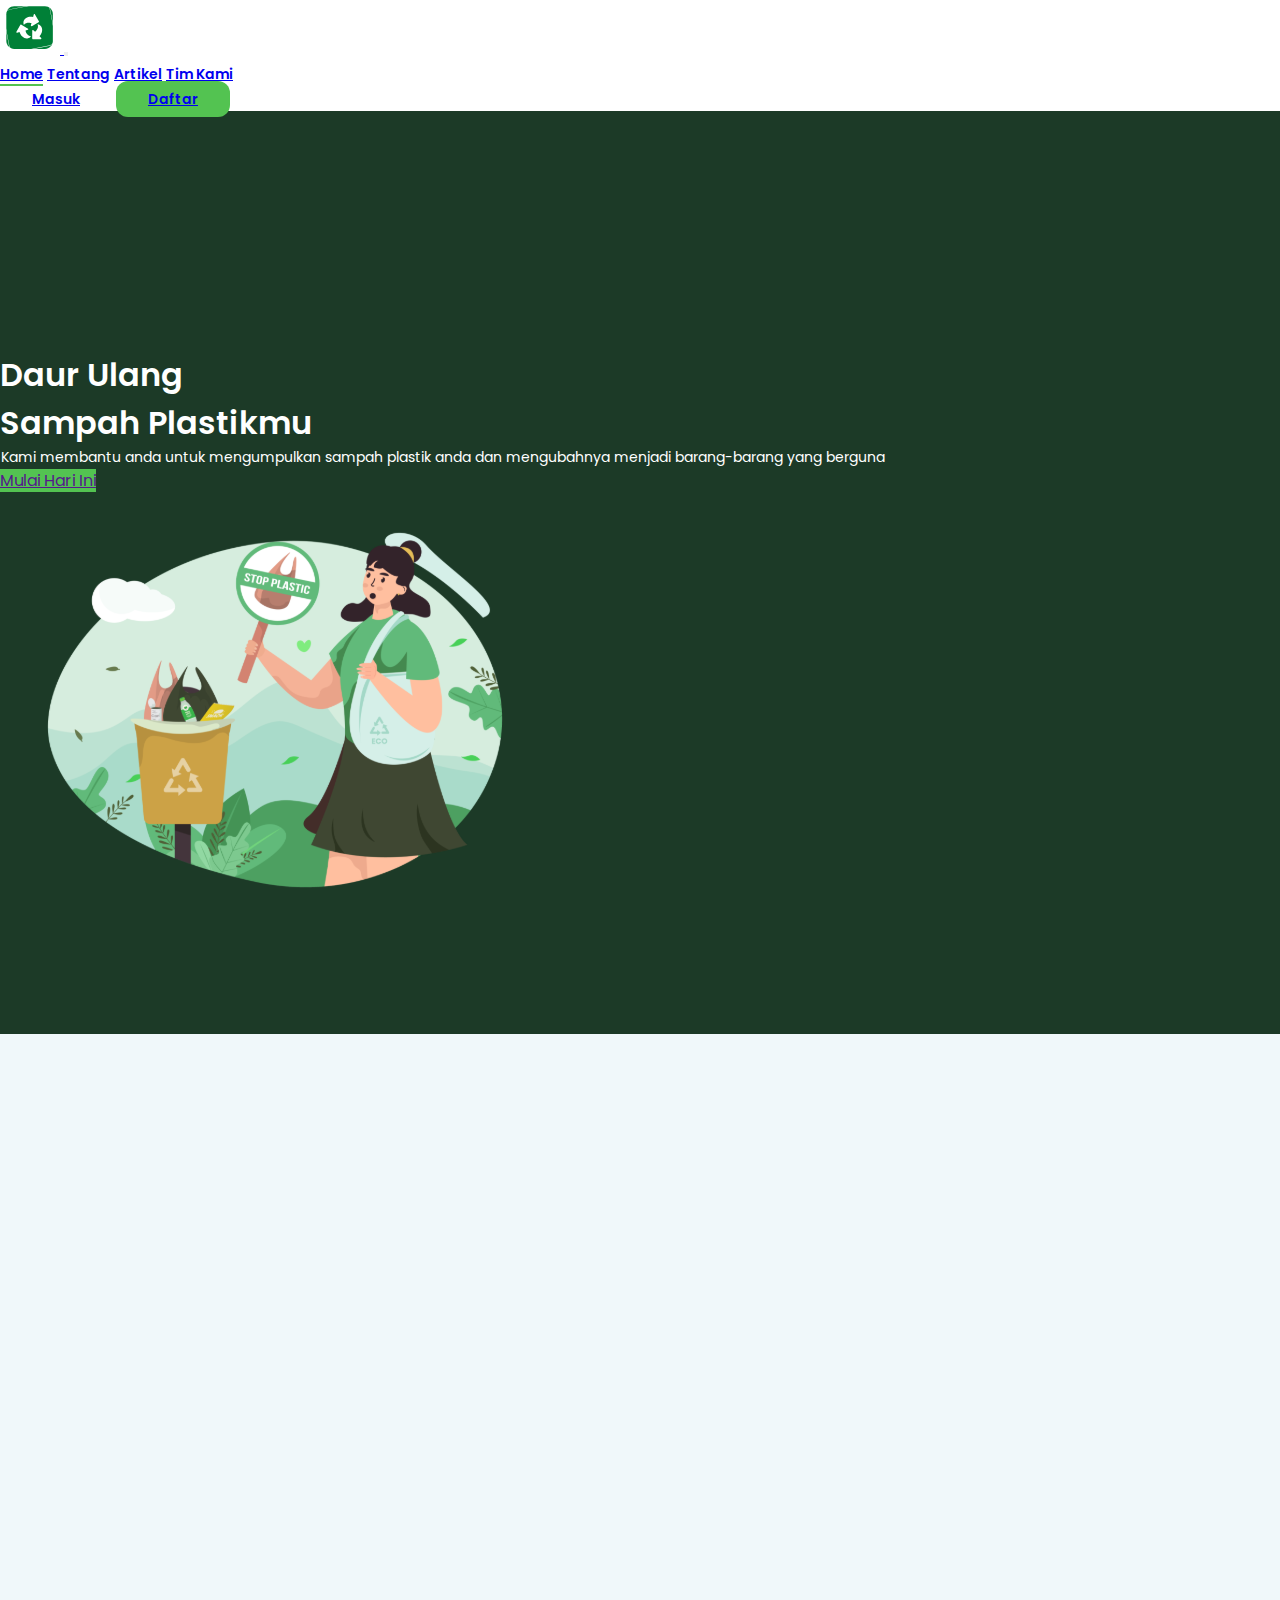
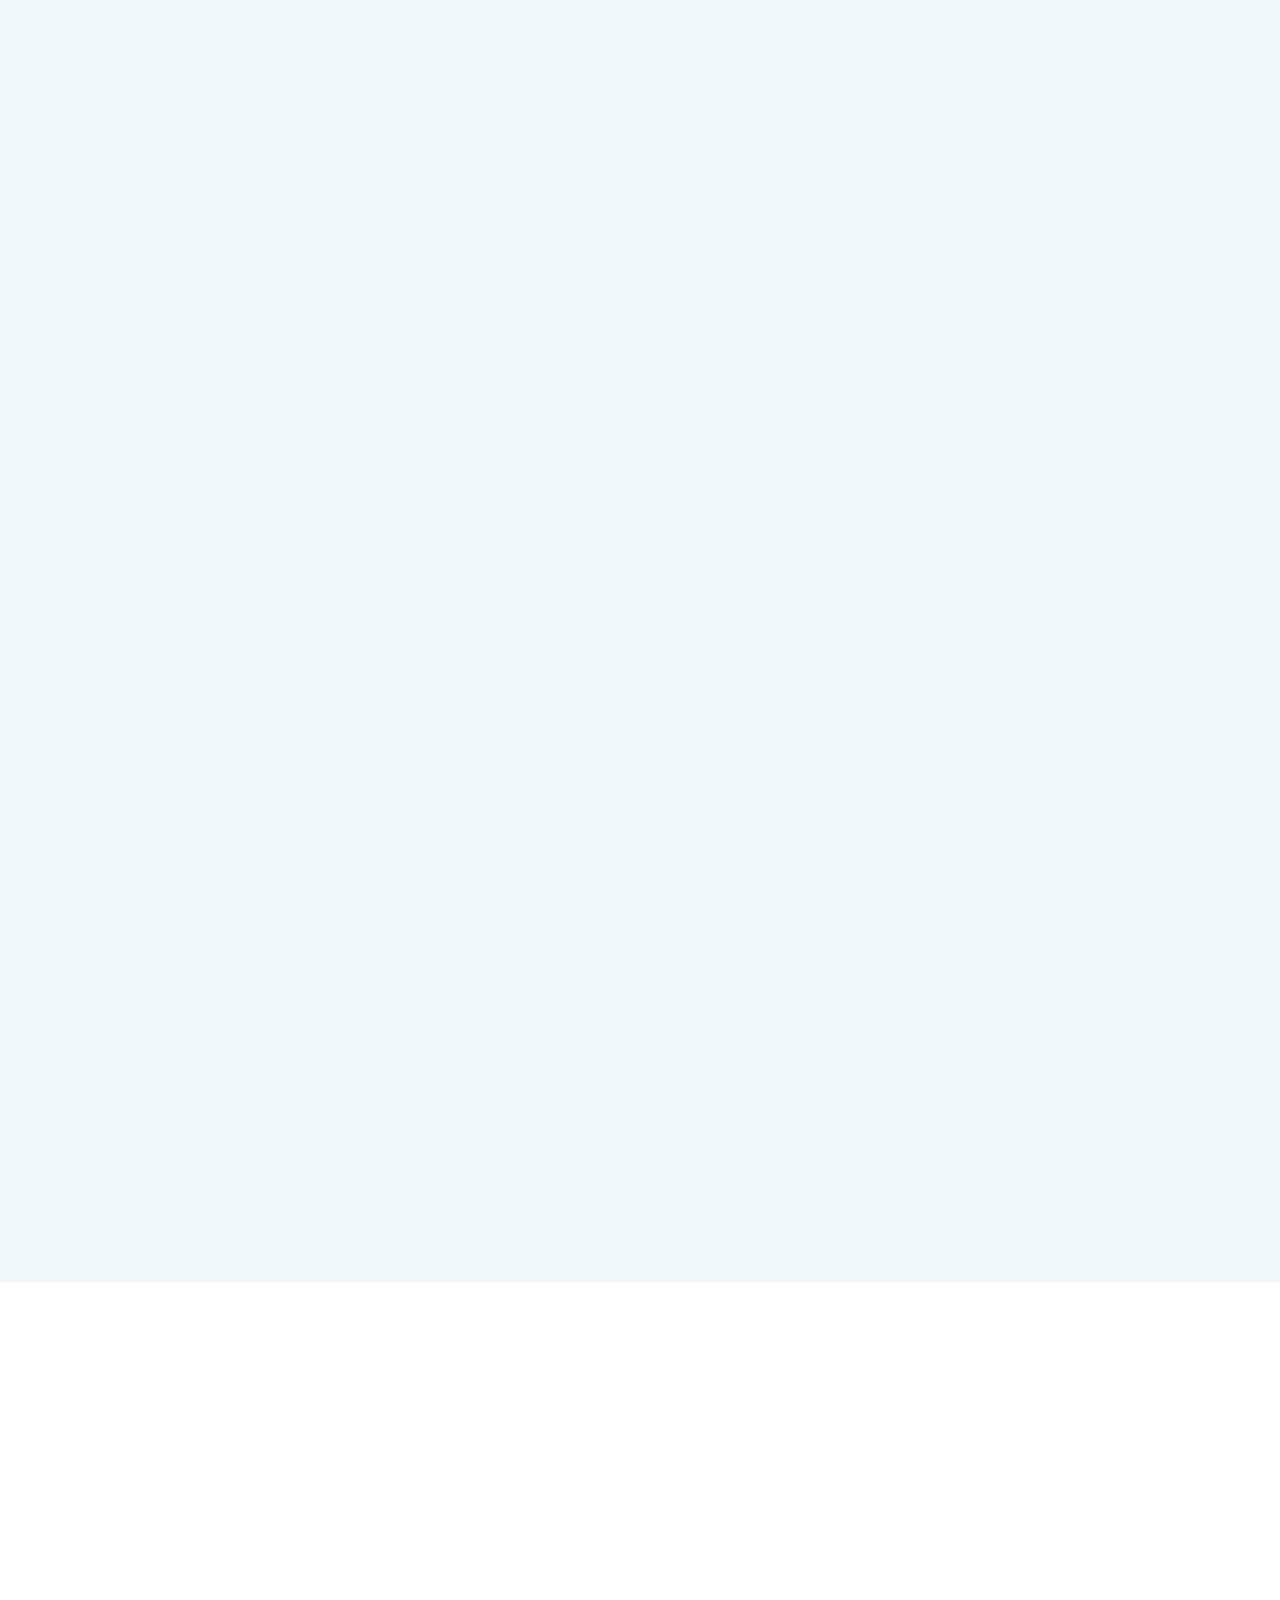
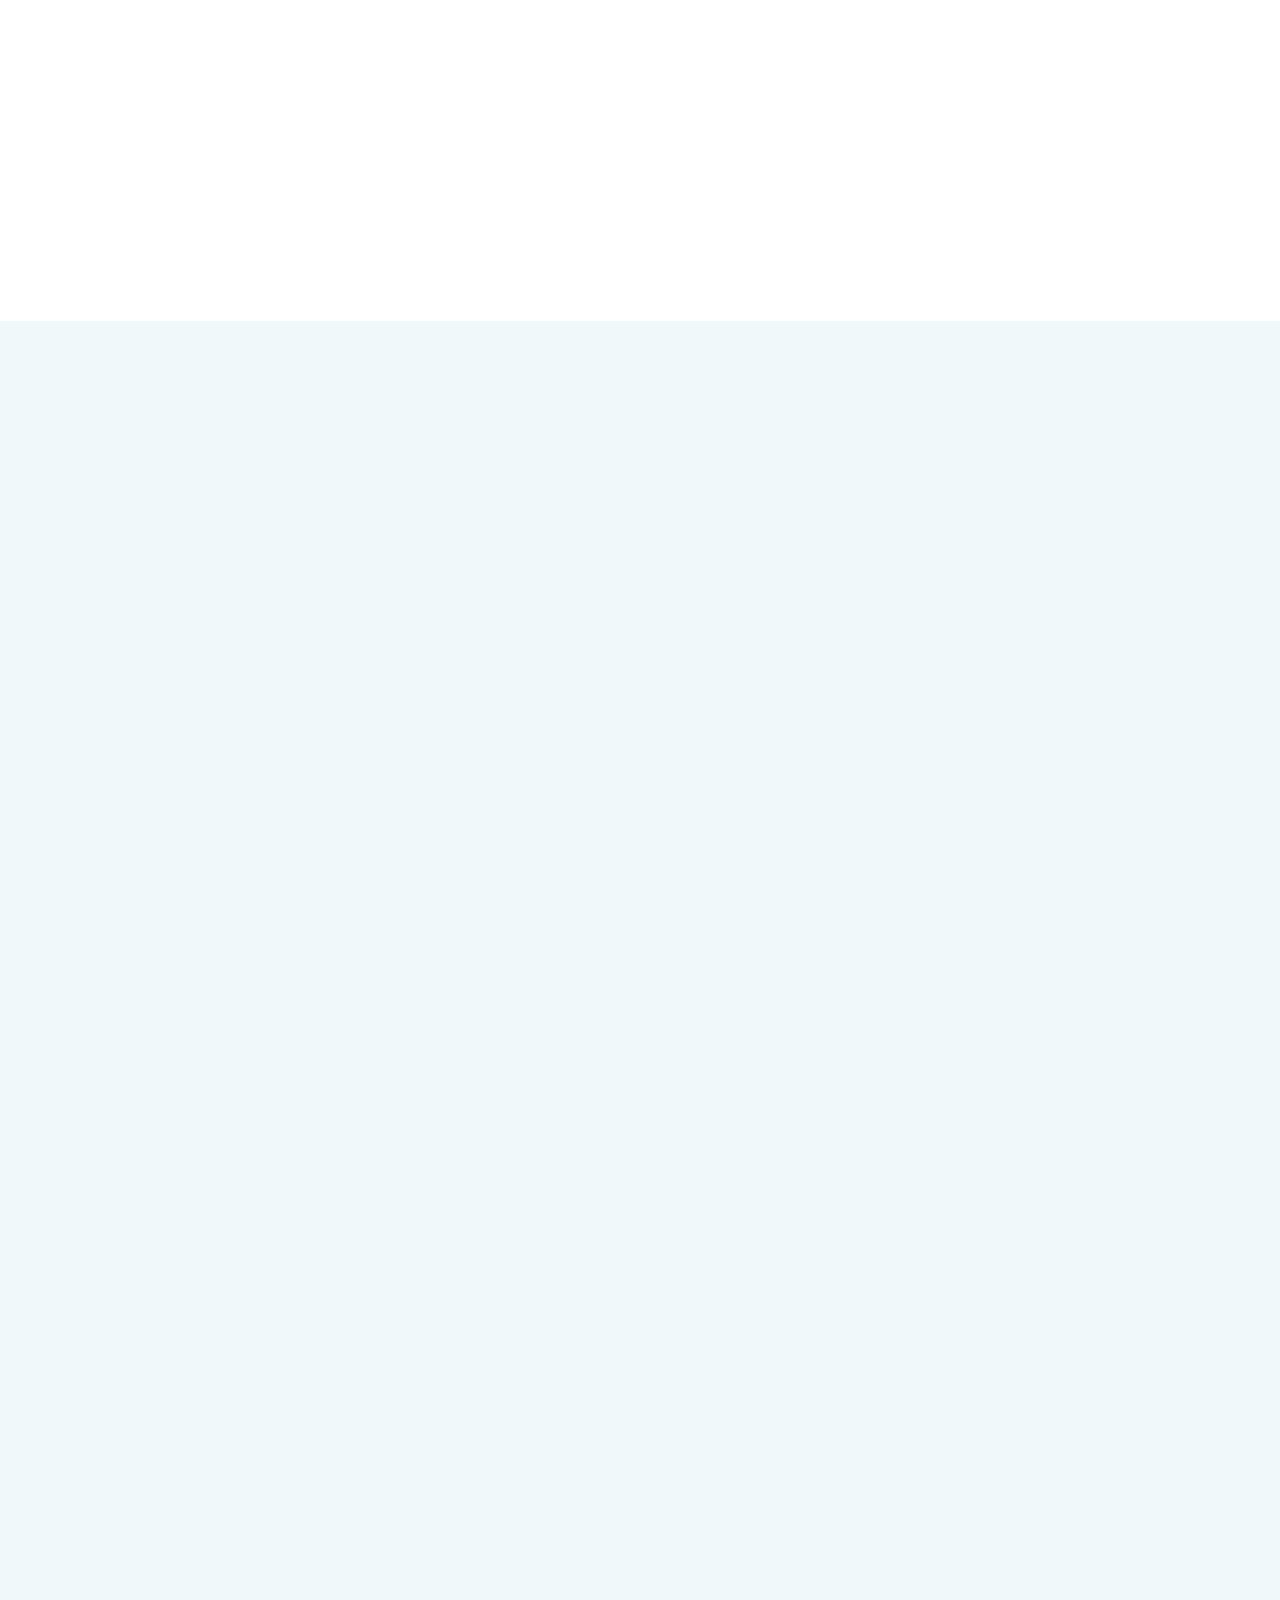
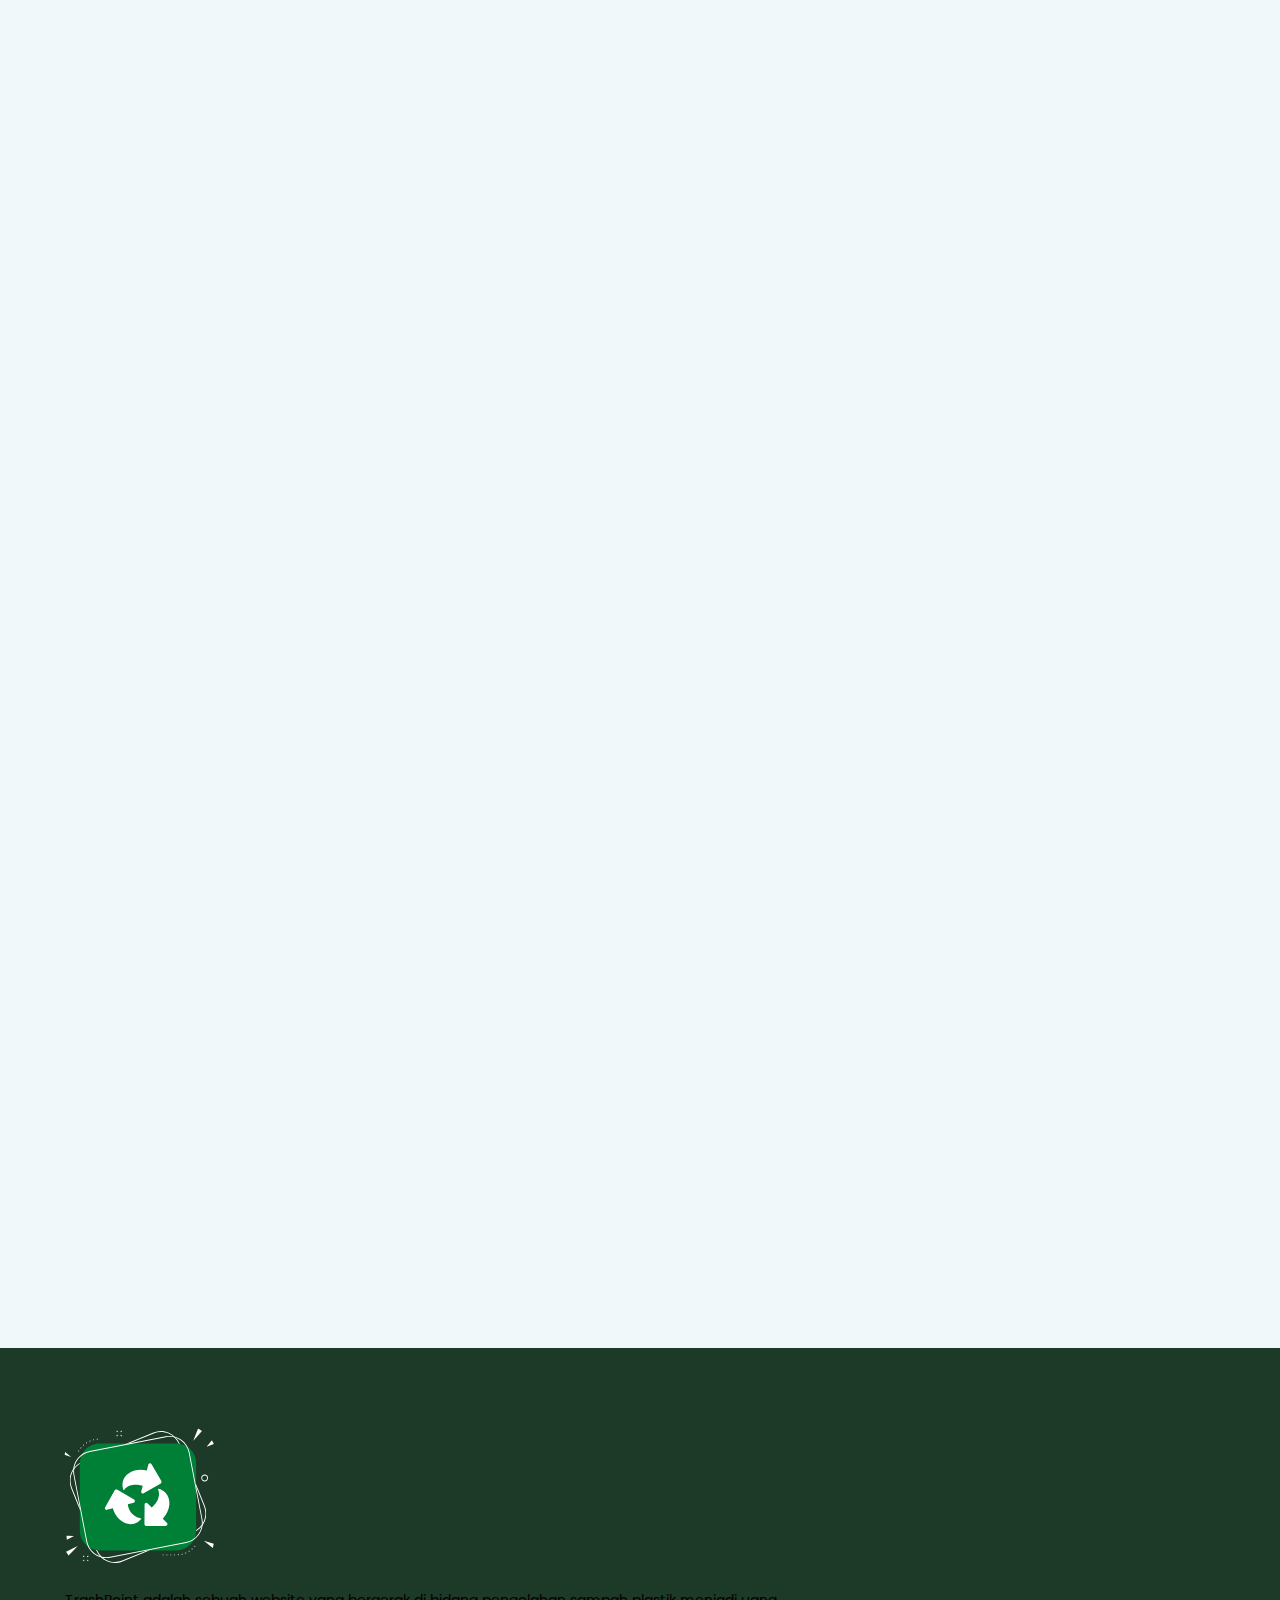
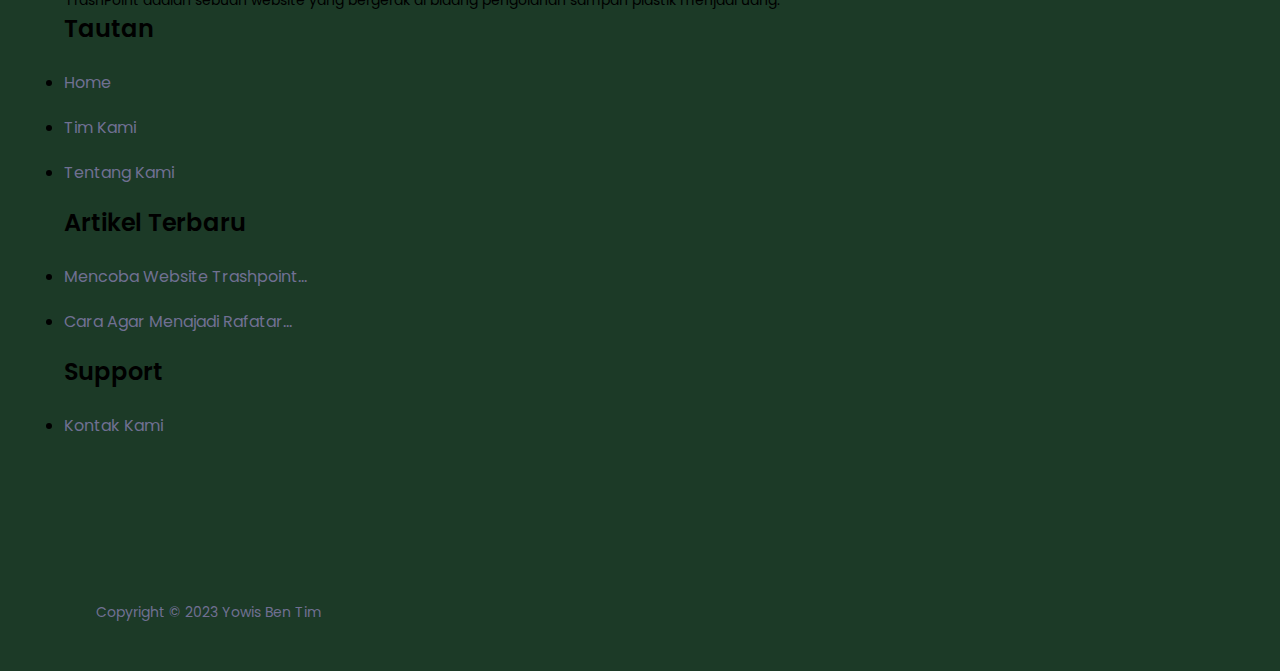
<file: index.html>
<!doctype html>
<html lang="en">

<head>
    <meta charset="utf-8">
    <meta name="viewport" content="width=device-width, initial-scale=1">
    <title>Trash Point</title>

    <link href="https://cdn.jsdelivr.net/npm/bootstrap@5.2.3/dist/css/bootstrap.min.css" rel="stylesheet"
        integrity="sha384-rbsA2VBKQhggwzxH7pPCaAqO46MgnOM80zW1RWuH61DGLwZJEdK2Kadq2F9CUG65" crossorigin="anonymous">

    <link rel="stylesheet" href="assets/css/style.css">
    <link href="https://unpkg.com/aos@2.3.1/dist/aos.css" rel="stylesheet">
</head>

<body>
    <nav class="navbar navbar-expand-lg navbar-light position-fixed top-0 w-100 py-lg-3 bg-white shadow-sm">
        <div class="container">
            <a class="navbar-brand" href="index.html">
                <img src="assets/images/traspoint-logo.svg" alt="" srcset="" width="60">
            </a>
            <button class="navbar-toggler" type="button" data-bs-toggle="collapse"
                data-bs-target="#navbarSupportedContent" aria-controls="navbarSupportedContent" aria-expanded="false"
                aria-label="Toggle navigation">
                <span class="navbar-toggler-icon"></span>
            </button>

            <div class="collapse navbar-collapse" id="navbarSupportedContent">

                <div class="navbar-nav mx-auto mt-2 mt-lg-0 ">
                    <a class="nav-link me-4 active" href="index.html">Home</a>
                    <a class="nav-link me-4 " href="about.html">Tentang</a>
                    <a class="nav-link me-4 " href="artikel.html">Artikel</a>

                    <a class="nav-link me-4 " href="team.html">Tim Kami</a>
                </div>
                <div class="navbar-nav">
                    <a href="login.html" class="btn text-decoration-none login me-3 shadow-none">Masuk</a>
                    <a href="register.html" class="btn btn-signup bgTheme text-white  shadow-none">Daftar</a>
                </div>
            </div>
        </div>
    </nav>

    <section class="hero ">
        <div class="container">
            <div class="row ">
                <div class="col-md-5">
                    <h1 class="fw-bold hero-text">
                        Daur Ulang <br> Sampah Plastikmu
                    </h1>
                    <p class="mt-3">
                        Kami membantu anda untuk mengumpulkan sampah plastik anda dan mengubahnya menjadi barang-barang
                        yang berguna
                    </p>
                    <a href="" class="btn btn-signup bgTheme text-white mt-4 shadow-none">Mulai Hari Ini</a>
                </div>
                <div class="col-md-7 mt-5">
                    <img src="assets/images/hero-img.svg" alt="" width="550"
                        class="float-lg-end img-fluid aos-init aos-animate" data-aos="fade-left">
                </div>
            </div>
        </div>
    </section>
    <div id="whychose-section-main" class="whychose-section">
        <div class="container">

            <div class=" title-container">
                <h4 class="text-salam" style="margin-bottom: 40px" data-aos="fade-right">
                    Misi Kami Untuk <br> Menyelamatkan Bumi
                </h4>
            </div>


            <div class="row pb-4">
                <div class="col-md-4 mt-3" data-aos="fade-up" data-aos-delay="200">
                    <div class="card card-chose p-2 border-0 shadow-sm">
                        <div class="card-body">
                            <img src="assets/images/placeholder5.svg" width="70" alt="Konser Virtual">
                            <h5 class="fw-bold ml-2 mt-4">
                                Pengurangan plastik
                            </h5>
                            <p class="text-muted">
                                Plastik sekali pakai adalah sumber sampah yang besar dan dapat bertahan selama
                                bertahun-tahun di lingkungan.
                            </p>

                        </div>
                    </div>
                </div>
                <div class="col-md-4 mt-3" data-aos="fade-up" data-aos-delay="300">
                    <div class="card card-chose p-2 border-0 shadow-sm">
                        <div class="card-body">
                            <img src="assets/images/Icon Placeholder-4.svg" width="70" alt="Konser Virtual">
                            <h5 class="fw-bold ml-2 mt-4">
                                Memilah sampah
                            </h5>
                            <p class="text-muted">
                                Memilah sampah memastikan sampah yang bisa didaur ulang tidak masuk ke TPA.
                            </p>

                        </div>
                    </div>
                </div>
                <div class="col-md-4 mt-3" data-aos="fade-up" data-aos-delay="400">
                    <div class="card card-chose p-2 border-0 shadow-sm">
                        <div class="card-body">
                            <img src="assets/images/Icon Placeholder-3.svg" width="70" alt="Konser Virtual">
                            <h5 class="fw-bold ml-2 mt-4">
                                Mendaur ulang
                            </h5>
                            <p class="text-muted">
                                Membantu mengurangi jumlah sampah yang harus dibuang di tempat pembuangan akhir.
                            </p>

                        </div>
                    </div>
                </div>
                <div class="col-md-4 mt-3" data-aos="fade-up" data-aos-delay="500">
                    <div class="card card-chose p-2 border-0 shadow-sm">
                        <div class="card-body">
                            <img src="assets/images/Icon Placeholder-2.svg" width="70" alt="Konser Virtual">
                            <h5 class="fw-bold ml-2 mt-4">
                                Kompos
                            </h5>
                            <p class="text-muted">
                                Daur ulang bahan organik menjadi kompos dapat membantu mengurangi sampah organik

                            </p>

                        </div>
                    </div>
                </div>
                <div class="col-md-4 mt-3" data-aos="fade-up" data-aos-delay="600">
                    <div class="card card-chose p-2 border-0 shadow-sm">
                        <div class="card-body">
                            <img src="assets/images/Icon Placeholder-1.svg" width="70" alt="Konser Virtual">
                            <h5 class="fw-bold ml-2 mt-4">
                                Membeli dengan bijak
                            </h5>
                            <p class="text-muted">
                                Saat membeli barang, pastikan untuk memilih produk yang memiliki kemasan minimal atau
                                yang bisa didaur ulang.
                            </p>

                        </div>
                    </div>
                </div>
                <div class="col-md-4 mt-3" data-aos="fade-up" data-aos-delay="700">
                    <div class="card card-chose p-2 border-0 shadow-sm">
                        <div class="card-body">
                            <img src="assets/images/Icon Placeholder.svg" width="70" alt="Konser Virtual">
                            <h5 class="fw-bold ml-2 mt-4">
                                Edukasi masyarakat
                            </h5>
                            <p class="text-muted">
                                Mengedukasi masyarakat tentang pentingnya pengurangan sampah dan meningkatkan kesadaran
                                masyarakat.

                            </p>

                        </div>
                    </div>
                </div>
            </div>


        </div>
    </div>

    <div id="howhelp-section-main" class="howhelp-section">
        <div class="container">
            <div class="row">
                <div class="col-md-6">
                    <img src="assets/images/sampah-botol-bekas-2jpg.jpg" alt="" width="550"
                        class="float-lg-start img-fluid aos-init aos-animate" data-aos="fade-right">
                </div>
                <div class="col-md-6">
                    <h1 class="fw-bold" data-aos="fade" data-aos-delay="100">
                        Bantu Kami Dengan Cara Menjual Sampah Anda!
                    </h1>
                    <p data-aos="fade" data-aos-delay="200">
                        Lorem ipsum dolor sit amet, consectetur adipiscing elit. Volutpat facilisis quam volutpat
                        turpis. Lorem ipsum dolor sit amet, consectetur adipiscing elit. Volutpat facilisis quam
                        volutpat turpis.
                    </p>
                    <a href="" class="btn btn-signup bgTheme text-white mt-3 shadow-none" data-aos="fade"
                        data-aos-delay="300">Jual Sekarang</a>
                </div>
            </div>
        </div>
    </div>

    <section class="properties   articel-section">
        <div class="container">
            <div class="header d-flex flex-wrap justify-content-between align-items-center mb-3">
                <div class="mt-5">
                    <h2 class="text-salam mt-2" data-aos="fade-right">Artikel Kami</h2>
                </div>
                <div class="mt-5 deskripsi">
                    <a href="#" class="btn btn-signup bgTheme text-white mt-3 shadow-none float-lg-end"
                        data-aos="fade-left">
                        <p>Lihat Lebih Banyak</p>
                    </a>
                </div>
            </div>
            <div class="properties-list d-flex py-4">
                <div class="card card-training shadow-sm  property" data-aos="fade-up" data-aos-delay="100">
                    <a href="#" class="m-2 mb-1 border-0 position-relative">
                        <div class="card-img-top" style="background-image: url('assets/images/sampah.jpg');">
                        </div>
                    </a>
                    <a href="#" class="card-body">
                        <p>
                            18 Februari, 2023
                        </p>
                        <h5 class="card-title mt-2">
                            TrashPoint Website Mengubah Sampah Plastikmu Menjadi Uang!
                        </h5>
                    </a>
                </div>
                <div class="card card-training shadow-sm  property" data-aos="fade-up" data-aos-delay="200">
                    <a href="#" class="m-2 mb-1 border-0 position-relative">
                        <div class="card-img-top" style="background-image: url('assets/images/sampah.jpg');">
                        </div>
                    </a>
                    <a href="#" class="card-body">
                        <p>
                            18 Februari, 2023
                        </p>
                        <h5 class="card-title mt-2">
                            TrashPoint Website Mengubah Sampah Plastikmu Menjadi Uang!
                        </h5>
                    </a>
                </div>
                <div class="card card-training shadow-sm  property" data-aos="fade-up" data-aos-delay="300">
                    <a href="#" class="m-2 mb-1 border-0 position-relative">
                        <div class="card-img-top" style="background-image: url('assets/images/sampah.jpg');">
                        </div>
                    </a>
                    <a href="#" class="card-body">
                        <p>
                            18 Februari, 2023
                        </p>
                        <h5 class="card-title mt-2">
                            TrashPoint Website Mengubah Sampah Plastikmu Menjadi Uang!
                        </h5>
                    </a>
                </div>
                <div class="card card-training shadow-sm  property" data-aos="fade-up" data-aos-delay="400">
                    <a href="#" class="m-2 mb-1 border-0 position-relative">
                        <div class="card-img-top" style="background-image: url('assets/images/sampah.jpg');">
                        </div>
                    </a>
                    <a href="#" class="card-body">
                        <p>
                            18 Februari, 2023
                        </p>
                        <h5 class="card-title mt-2">
                            TrashPoint Website Mengubah Sampah Plastikmu Menjadi Uang!
                        </h5>
                    </a>
                </div>
                <div class="card card-training shadow-sm  property" data-aos="fade-up" data-aos-delay="500">
                    <a href="#" class="m-2 mb-1 border-0 position-relative">
                        <div class="card-img-top" style="background-image: url('assets/images/sampah.jpg');">
                        </div>
                    </a>
                    <a href="#" class="card-body">
                        <p>
                            18 Februari, 2023
                        </p>
                        <h5 class="card-title mt-2">
                            TrashPoint Website Mengubah Sampah Plastikmu Menjadi Uang!
                        </h5>
                    </a>
                </div>
                <div class="card card-training shadow-sm  property" data-aos="fade-up" data-aos-delay="600">
                    <a href="#" class="m-2 mb-1 border-0 position-relative">
                        <div class="card-img-top" style="background-image: url('assets/images/sampah.jpg');">
                        </div>
                    </a>
                    <a href="#" class="card-body">
                        <p>
                            18 Februari, 2023
                        </p>
                        <h5 class="card-title mt-2">
                            TrashPoint Website Mengubah Sampah Plastikmu Menjadi Uang!
                        </h5>
                    </a>
                </div>
                <div class="card card-training shadow-sm  property" data-aos="fade-up" data-aos-delay="700">
                    <a href="#" class="m-2 mb-1 border-0 position-relative">
                        <div class="card-img-top" style="background-image: url('assets/images/sampah.jpg');">
                        </div>
                    </a>
                    <a href="#" class="card-body">
                        <p>
                            18 Februari, 2023
                        </p>
                        <h5 class="card-title mt-2">
                            TrashPoint Website Mengubah Sampah Plastikmu Menjadi Uang!
                        </h5>
                    </a>
                </div>

            </div>
        </div>
    </section>
    <section class="h-100 w-100"
        style="box-sizing: border-box; background-color: #1C3A27; margin-bottom: 0px !important;">
        <div class="footer-2-3 container-xxl mx-auto position-relative p-0" style="font-family: 'Poppins', sans-serif">
            <div class="list-footer">
                <div class="row gap-md-0 gap-3">
                    <div class="col-lg-4 col-md-6">
                        <div class="">
                            <div class="list-space">
                                <img src="assets/images/traspoint-logo.svg" alt="footer" width="150">
                            </div>
                            <p class="text-white">
                                TrashPoint adalah sebuah website yang bergerak di bidang pengolahan sampah plastik
                                menjadi uang.
                            </p>
                        </div>
                    </div>
                    <div class="col-lg-3 col-md-6">
                        <h2 class="footer-text-title text-white">Tautan</h2>
                        <ul class="list-unstyled">
                            <li class="list-space">
                                <a href="index.html" class="list-menu">Home</a>
                            </li>
                            <li class="list-space">
                                <a href="team.html" class="list-menu">Tim Kami</a>
                            </li>
                            <li class="list-space">
                                <a href="about.html" class="list-menu">Tentang Kami</a>
                            </li>

                        </ul>
                    </div>
                    <div class="col-lg-3 col-md-6">
                        <h2 class="footer-text-title text-white">Artikel Terbaru</h2>
                        <ul class="list-unstyled">
                            <li class="list-space">
                                <a href="product.html" class="list-menu">Mencoba Website Trashpoint...</a>
                            </li>
                            <li class="list-space">
                                <a href="product.html" class="list-menu">Cara Agar Menajadi Rafatar...</a>
                            </li>
                        </ul>
                    </div>

                    <div class="col-lg-2 col-md-6">
                        <h2 class="footer-text-title text-white">Support</h2>
                        <ul class="list-unstyled">

                            <li class="list-space">
                                <a href="contact.html" class="list-menu">Kontak Kami</a>
                            </li>
                        </ul>
                    </div>
                </div>
            </div>

            <div class="border-color info-footer">

                <div class="mx-auto d-flex flex-column flex-lg-row align-items-center footer-info-space gap-4">
                    <div class="d-flex title-font font-medium align-items-center gap-4">

                    </div>
                    <nav class="mx-auto d-flex flex-wrap align-items-center justify-content-center gap-4">
                        <p style="margin: 0">Copyright © 2023 Yowis Ben Tim</p>
                    </nav>
                    <nav class="d-flex flex-lg-row flex-column align-items-center justify-content-center">

                    </nav>
                </div>
            </div>
        </div>
    </section>
    <script src="assets/js/jquery-3.6.0.min.js"></script>
    <script src="assets/js/script.js"></script>
    <script src="https://cdn.jsdelivr.net/npm/bootstrap@5.2.3/dist/js/bootstrap.bundle.min.js"
        integrity="sha384-kenU1KFdBIe4zVF0s0G1M5b4hcpxyD9F7jL+jjXkk+Q2h455rYXK/7HAuoJl+0I4"
        crossorigin="anonymous"></script>
    <script src="https://unpkg.com/aos@2.3.1/dist/aos.js"></script>

    <script>
        AOS.init();
    </script>
</body>

</html>
</file>
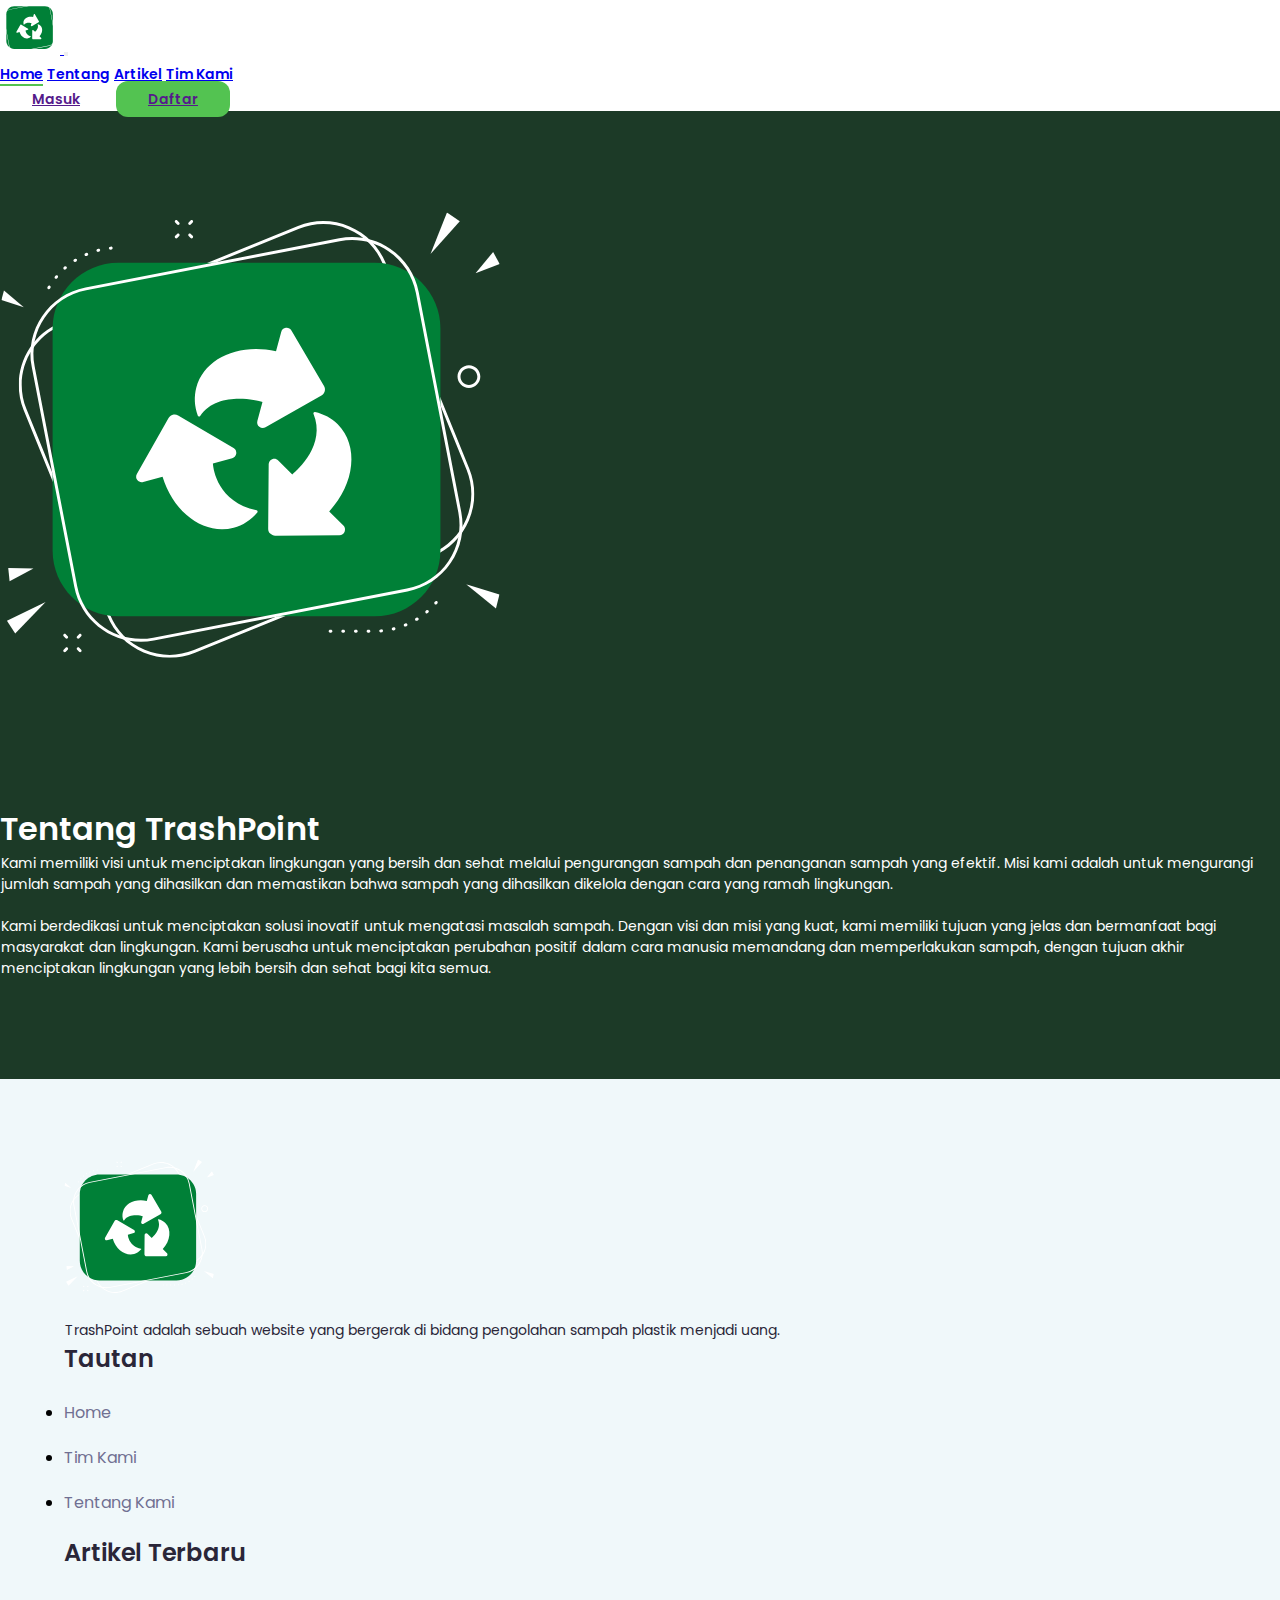
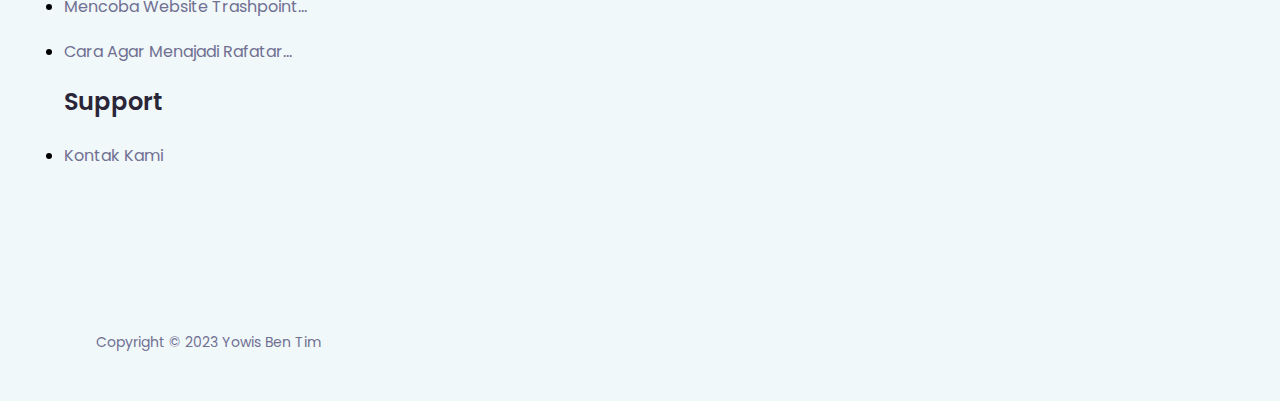
<file: about.html>
<!doctype html>
<html lang="en">

<head>
    <meta charset="utf-8">
    <meta name="viewport" content="width=device-width, initial-scale=1">
    <title>Trash Point</title>

    <link href="https://cdn.jsdelivr.net/npm/bootstrap@5.2.3/dist/css/bootstrap.min.css" rel="stylesheet"
        integrity="sha384-rbsA2VBKQhggwzxH7pPCaAqO46MgnOM80zW1RWuH61DGLwZJEdK2Kadq2F9CUG65" crossorigin="anonymous">

    <link rel="stylesheet" href="assets/css/style.css">
    <link href="https://unpkg.com/aos@2.3.1/dist/aos.css" rel="stylesheet">
</head>

<body>
    <nav class="navbar navbar-expand-lg navbar-light position-fixed top-0 w-100 py-lg-3 bg-white shadow-sm">
        <div class="container">
            <a class="navbar-brand" href="index.html">
                <img src="assets/images/traspoint-logo.svg" alt="" srcset="" width="60">
            </a>
            <button class="navbar-toggler" type="button" data-bs-toggle="collapse"
                data-bs-target="#navbarSupportedContent" aria-controls="navbarSupportedContent" aria-expanded="false"
                aria-label="Toggle navigation">
                <span class="navbar-toggler-icon"></span>
            </button>

            <div class="collapse navbar-collapse" id="navbarSupportedContent">

                <div class="navbar-nav mx-auto mt-2 mt-lg-0 ">
                    <a class="nav-link me-4 active" href="index.html">Home</a>
                    <a class="nav-link me-4 " href="about.html">Tentang</a>
                    <a class="nav-link me-4 " href="artikel.html">Artikel</a>

                    <a class="nav-link me-4 " href="team.html">Tim Kami</a>
                </div>
                <div class="navbar-nav">
                    <a href="" class="btn text-decoration-none login me-3 shadow-none">Masuk</a>
                    <a href="" class="btn btn-signup bgTheme text-white  shadow-none">Daftar</a>
                </div>
            </div>
        </div>
    </nav>

    <section class="hero ">
        <div class="container">
            <div class="row ">
                <div class="col-md-7 mt-5">
                    <img src="assets/images/traspoint-logo.svg" alt="" width="500"
                        class="float-lg-start img-fluid aos-init aos-animate" data-aos="fade-left">
                </div>
                <div class="col-md-5">
                    <h1 class="fw-bold hero-text">
                        Tentang TrashPoint
                    </h1>
                    <p class="mt-3">
                        Kami memiliki visi untuk menciptakan lingkungan yang bersih dan sehat melalui pengurangan sampah
                        dan penanganan sampah
                        yang efektif. Misi kami adalah untuk mengurangi jumlah sampah yang dihasilkan dan memastikan
                        bahwa sampah yang
                        dihasilkan dikelola dengan cara yang ramah lingkungan.
                        <br>
                        <br>
                        Kami berdedikasi untuk menciptakan solusi inovatif untuk mengatasi masalah sampah. Dengan visi
                        dan misi yang kuat, kami
                        memiliki tujuan yang jelas dan bermanfaat bagi masyarakat dan lingkungan. Kami berusaha untuk
                        menciptakan perubahan
                        positif dalam cara manusia memandang dan memperlakukan sampah, dengan tujuan akhir menciptakan
                        lingkungan yang lebih
                        bersih dan sehat bagi kita semua.
                    </p>

                </div>
            </div>
        </div>
    </section>

    <section class="h-100 w-100"
        style="box-sizing: border-box; background-color: #F0F8FA; margin-bottom: 0px !important;">
        <div class="footer-2-3 container-xxl mx-auto position-relative p-0" style="font-family: 'Poppins', sans-serif">
            <div class="list-footer">
                <div class="row gap-md-0 gap-3">
                    <div class="col-lg-4 col-md-6">
                        <div class="">
                            <div class="list-space">
                                <img src="assets/images/traspoint-logo.svg" alt="footer" width="150">
                            </div>
                            <p class="text-base">
                                TrashPoint adalah sebuah website yang bergerak di bidang pengolahan sampah plastik
                                menjadi uang.
                            </p>
                        </div>
                    </div>
                    <div class="col-lg-3 col-md-6">
                        <h2 class="footer-text-title text-base">Tautan</h2>
                        <ul class="list-unstyled">
                            <li class="list-space">
                                <a href="index.html" class="list-menu">Home</a>
                            </li>
                            <li class="list-space">
                                <a href="team.html" class="list-menu">Tim Kami</a>
                            </li>
                            <li class="list-space">
                                <a href="about.html" class="list-menu">Tentang Kami</a>
                            </li>

                        </ul>
                    </div>
                    <div class="col-lg-3 col-md-6">
                        <h2 class="footer-text-title text-base">Artikel Terbaru</h2>
                        <ul class="list-unstyled">
                            <li class="list-space">
                                <a href="product.html" class="list-menu">Mencoba Website Trashpoint...</a>
                            </li>
                            <li class="list-space">
                                <a href="product.html" class="list-menu">Cara Agar Menajadi Rafatar...</a>
                            </li>
                        </ul>
                    </div>

                    <div class="col-lg-2 col-md-6">
                        <h2 class="footer-text-title text-base">Support</h2>
                        <ul class="list-unstyled">

                            <li class="list-space">
                                <a href="contact.html" class="list-menu">Kontak Kami</a>
                            </li>
                        </ul>
                    </div>
                </div>
            </div>

            <div class="border-color info-footer">

                <div class="mx-auto d-flex flex-column flex-lg-row align-items-center footer-info-space gap-4">
                    <div class="d-flex title-font font-medium align-items-center gap-4">

                    </div>
                    <nav class="mx-auto d-flex flex-wrap align-items-center justify-content-center gap-4">
                        <p style="margin: 0">Copyright © 2023 Yowis Ben Tim</p>
                    </nav>
                    <nav class="d-flex flex-lg-row flex-column align-items-center justify-content-center">

                    </nav>
                </div>
            </div>
        </div>
    </section>
    <script src="assets/js/jquery-3.6.0.min.js"></script>
    <script src="assets/js/script.js"></script>
    <script src="https://cdn.jsdelivr.net/npm/bootstrap@5.2.3/dist/js/bootstrap.bundle.min.js"
        integrity="sha384-kenU1KFdBIe4zVF0s0G1M5b4hcpxyD9F7jL+jjXkk+Q2h455rYXK/7HAuoJl+0I4"
        crossorigin="anonymous"></script>
    <script src="https://unpkg.com/aos@2.3.1/dist/aos.js"></script>

    <script>
        AOS.init();
    </script>
</body>

</html>
</file>
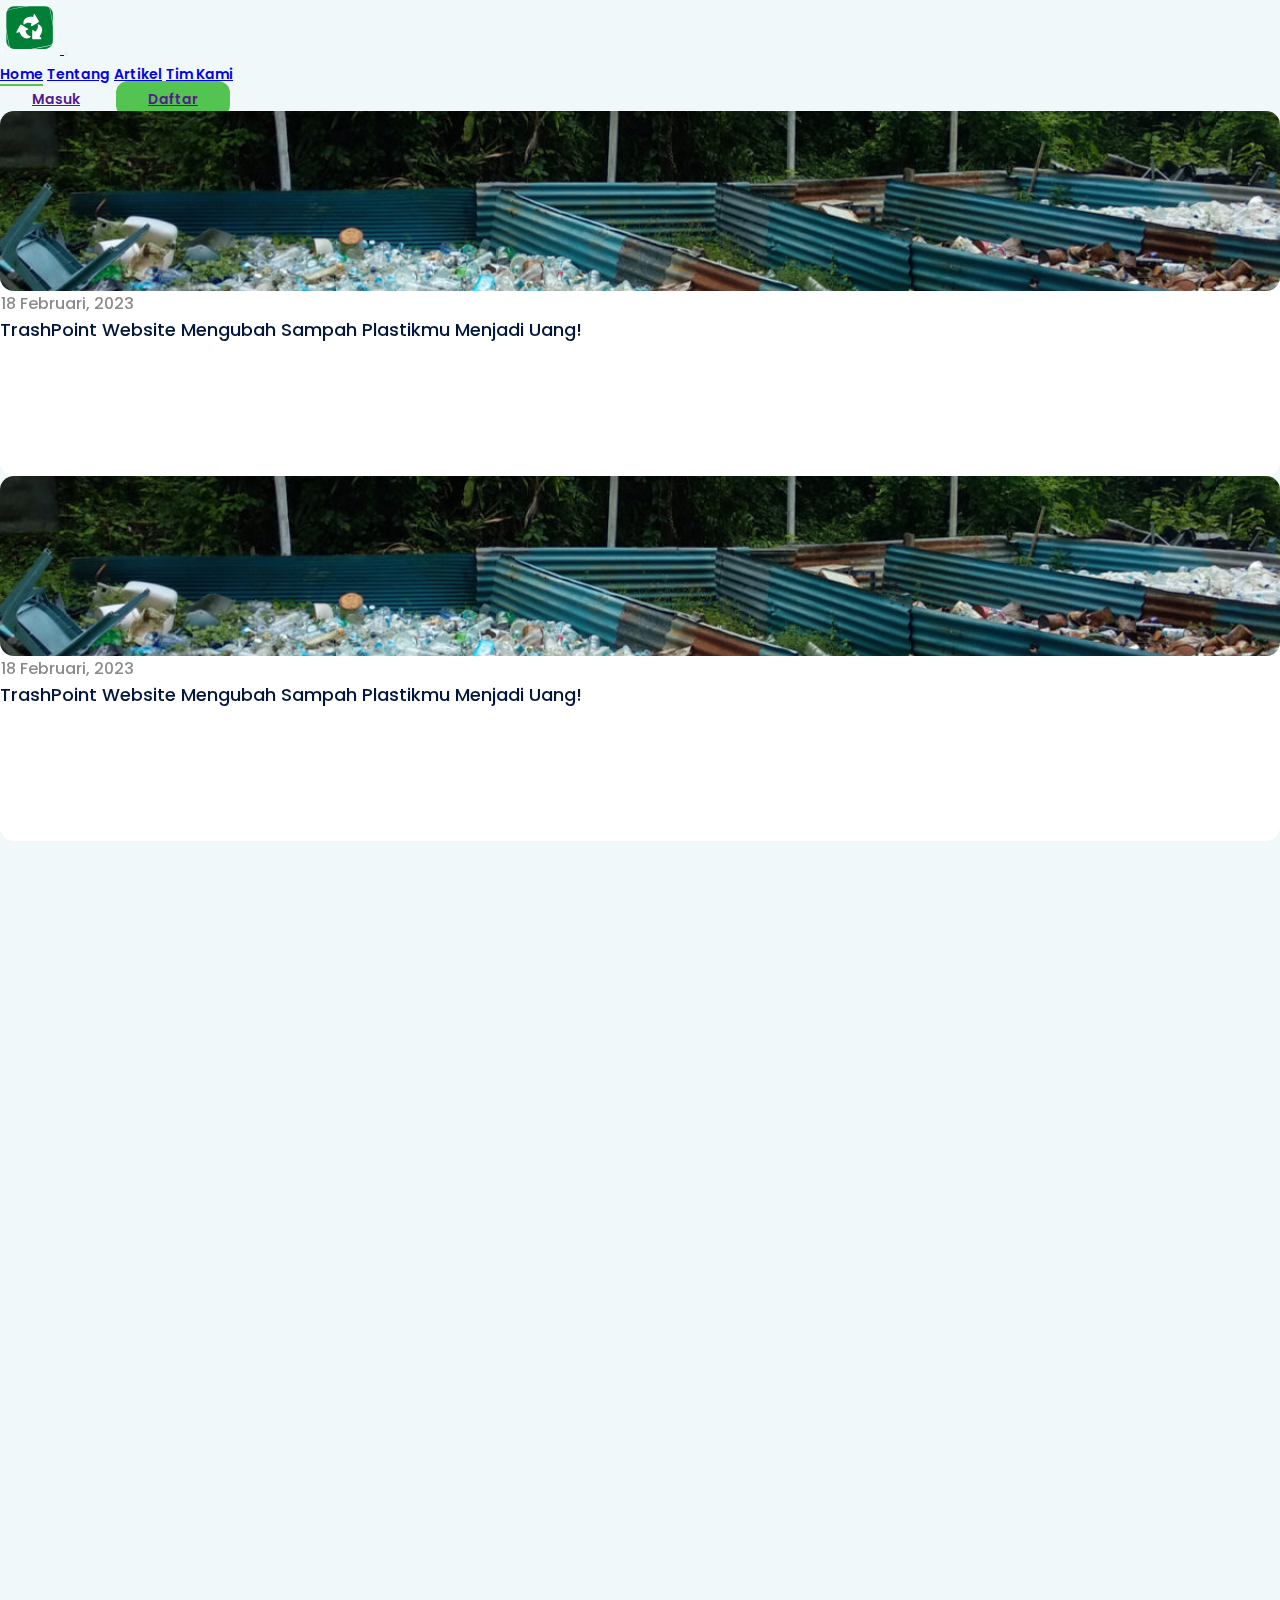
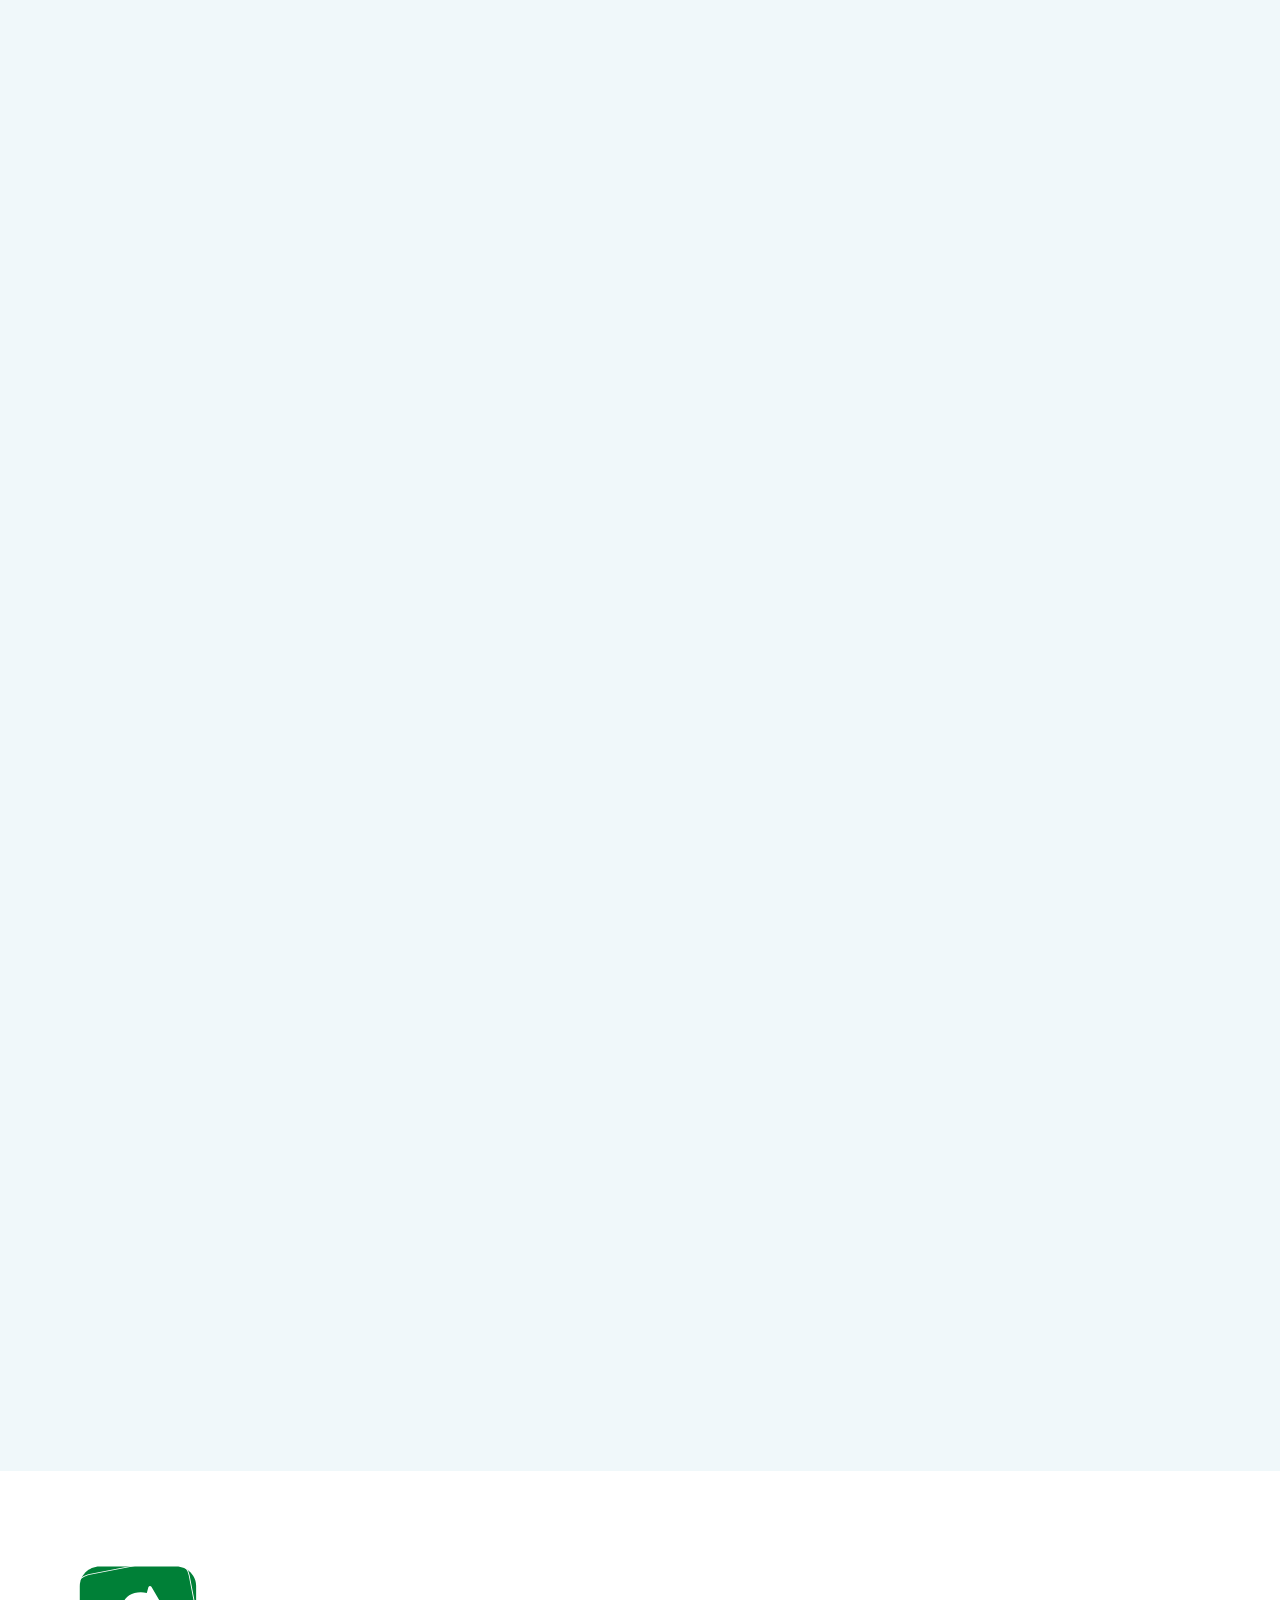
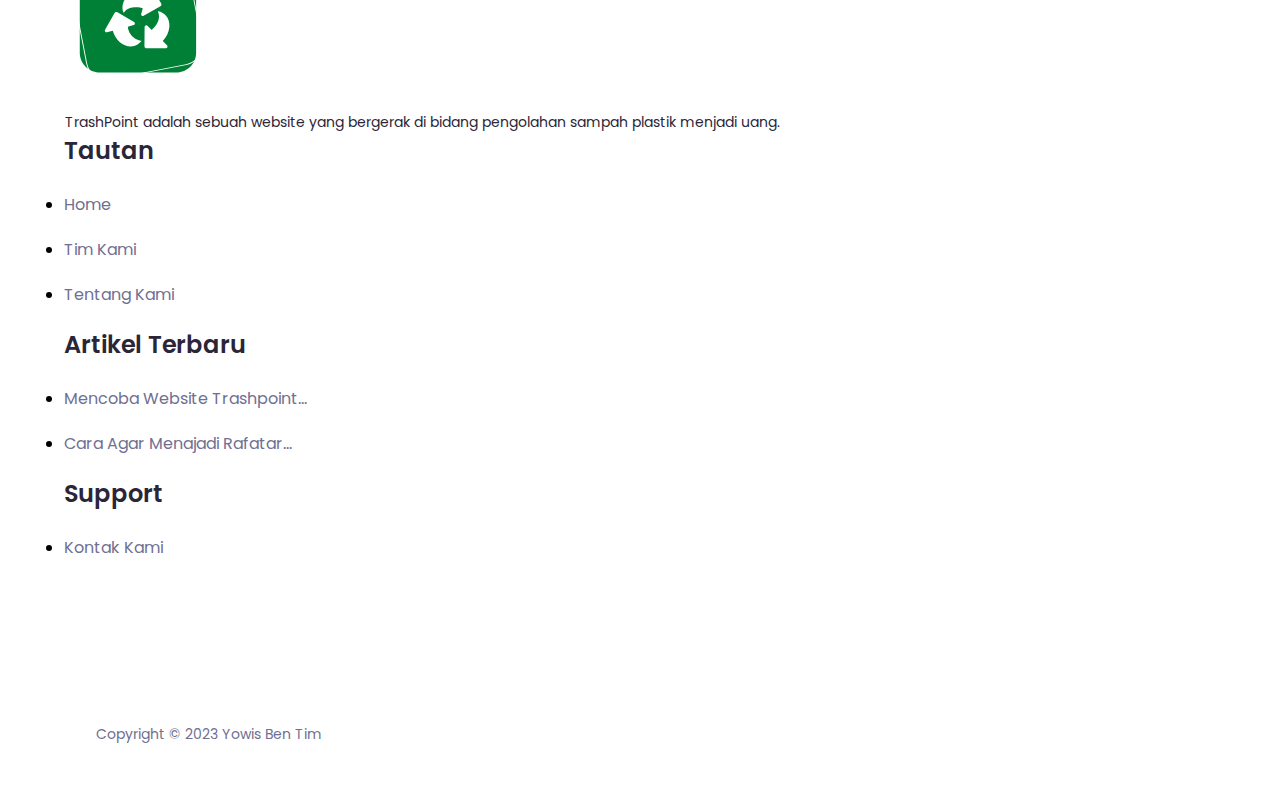
<file: artikel.html>
<!doctype html>
<html lang="en">

<head>
    <meta charset="utf-8">
    <meta name="viewport" content="width=device-width, initial-scale=1">
    <title>Trash Point</title>

    <link href="https://cdn.jsdelivr.net/npm/bootstrap@5.2.3/dist/css/bootstrap.min.css" rel="stylesheet"
        integrity="sha384-rbsA2VBKQhggwzxH7pPCaAqO46MgnOM80zW1RWuH61DGLwZJEdK2Kadq2F9CUG65" crossorigin="anonymous">

    <link rel="stylesheet" href="assets/css/style.css">
    <link href="https://unpkg.com/aos@2.3.1/dist/aos.css" rel="stylesheet">
</head>

<body style="background-color: #F0F8FA ;">
    <nav class="navbar navbar-expand-lg navbar-light position-fixed top-0 w-100 py-lg-3 bg-white shadow-sm">
        <div class="container">
            <a class="navbar-brand" href="index.html">
                <img src="assets/images/traspoint-logo.svg" alt="" srcset="" width="60">
            </a>
            <button class="navbar-toggler" type="button" data-bs-toggle="collapse"
                data-bs-target="#navbarSupportedContent" aria-controls="navbarSupportedContent" aria-expanded="false"
                aria-label="Toggle navigation">
                <span class="navbar-toggler-icon"></span>
            </button>

            <div class="collapse navbar-collapse" id="navbarSupportedContent">

                <div class="navbar-nav mx-auto mt-2 mt-lg-0 ">
                    <a class="nav-link me-4 active" href="index.html">Home</a>
                    <a class="nav-link me-4 " href="about.html">Tentang</a>
                    <a class="nav-link me-4 " href="artikel.html">Artikel</a>

                    <a class="nav-link me-4 " href="team.html">Tim Kami</a>
                </div>
                <div class="navbar-nav">
                    <a href="" class="btn text-decoration-none login me-3 shadow-none">Masuk</a>
                    <a href="" class="btn btn-signup bgTheme text-white  shadow-none">Daftar</a>
                </div>
            </div>
        </div>
    </nav>

    <section class="articel container mt-5">

        <div class="row ">
            <div class="col col-xl-3 col-lg-4 col-md-6 col-sm-12 col-12 mt-5">
                <div class="card card-training shadow-sm  mt-3" data-aos="fade-up" data-aos-delay="100">
                    <a href="#" class="m-2 mb-1 border-0 position-relative">
                        <div class="card-img-top" style="background-image: url('assets/images/sampah.jpg');">
                        </div>
                    </a>
                    <a href="#" class="card-body">
                        <p>
                            18 Februari, 2023
                        </p>
                        <h5 class="card-title mt-2">
                            TrashPoint Website Mengubah Sampah Plastikmu Menjadi Uang!
                        </h5>
                    </a>
                </div>
            </div>
            <div class="col col-xl-3 col-lg-4 col-md-6 col-sm-12 col-12 mt-5">
                <div class="card card-training shadow-sm  mt-3" data-aos="fade-up" data-aos-delay="100">
                    <a href="#" class="m-2 mb-1 border-0 position-relative">
                        <div class="card-img-top" style="background-image: url('assets/images/sampah.jpg');">
                        </div>
                    </a>
                    <a href="#" class="card-body">
                        <p>
                            18 Februari, 2023
                        </p>
                        <h5 class="card-title mt-2">
                            TrashPoint Website Mengubah Sampah Plastikmu Menjadi Uang!
                        </h5>
                    </a>
                </div>
            </div>
            <div class="col col-xl-3 col-lg-4 col-md-6 col-sm-12 col-12 mt-5">
                <div class="card card-training shadow-sm  mt-3" data-aos="fade-up" data-aos-delay="100">
                    <a href="#" class="m-2 mb-1 border-0 position-relative">
                        <div class="card-img-top" style="background-image: url('assets/images/sampah.jpg');">
                        </div>
                    </a>
                    <a href="#" class="card-body">
                        <p>
                            18 Februari, 2023
                        </p>
                        <h5 class="card-title mt-2">
                            TrashPoint Website Mengubah Sampah Plastikmu Menjadi Uang!
                        </h5>
                    </a>
                </div>
            </div>
            <div class="col col-xl-3 col-lg-4 col-md-6 col-sm-12 col-12 mt-5">
                <div class="card card-training shadow-sm  mt-3" data-aos="fade-up" data-aos-delay="100">
                    <a href="#" class="m-2 mb-1 border-0 position-relative">
                        <div class="card-img-top" style="background-image: url('assets/images/sampah.jpg');">
                        </div>
                    </a>
                    <a href="#" class="card-body">
                        <p>
                            18 Februari, 2023
                        </p>
                        <h5 class="card-title mt-2">
                            TrashPoint Website Mengubah Sampah Plastikmu Menjadi Uang!
                        </h5>
                    </a>
                </div>
            </div>
            <div class="col col-xl-3 col-lg-4 col-md-6 col-sm-12 col-12 mt-5">
                <div class="card card-training shadow-sm  mt-3" data-aos="fade-up" data-aos-delay="100">
                    <a href="#" class="m-2 mb-1 border-0 position-relative">
                        <div class="card-img-top" style="background-image: url('assets/images/sampah.jpg');">
                        </div>
                    </a>
                    <a href="#" class="card-body">
                        <p>
                            18 Februari, 2023
                        </p>
                        <h5 class="card-title mt-2">
                            TrashPoint Website Mengubah Sampah Plastikmu Menjadi Uang!
                        </h5>
                    </a>
                </div>
            </div>
            <div class="col col-xl-3 col-lg-4 col-md-6 col-sm-12 col-12 mt-5">
                <div class="card card-training shadow-sm  mt-3" data-aos="fade-up" data-aos-delay="100">
                    <a href="#" class="m-2 mb-1 border-0 position-relative">
                        <div class="card-img-top" style="background-image: url('assets/images/sampah.jpg');">
                        </div>
                    </a>
                    <a href="#" class="card-body">
                        <p>
                            18 Februari, 2023
                        </p>
                        <h5 class="card-title mt-2">
                            TrashPoint Website Mengubah Sampah Plastikmu Menjadi Uang!
                        </h5>
                    </a>
                </div>
            </div>
            <div class="col col-xl-3 col-lg-4 col-md-6 col-sm-12 col-12 mt-5">
                <div class="card card-training shadow-sm  mt-3" data-aos="fade-up" data-aos-delay="100">
                    <a href="#" class="m-2 mb-1 border-0 position-relative">
                        <div class="card-img-top" style="background-image: url('assets/images/sampah.jpg');">
                        </div>
                    </a>
                    <a href="#" class="card-body">
                        <p>
                            18 Februari, 2023
                        </p>
                        <h5 class="card-title mt-2">
                            TrashPoint Website Mengubah Sampah Plastikmu Menjadi Uang!
                        </h5>
                    </a>
                </div>
            </div>
            <div class="col col-xl-3 col-lg-4 col-md-6 col-sm-12 col-12 mt-5">
                <div class="card card-training shadow-sm  mt-3" data-aos="fade-up" data-aos-delay="100">
                    <a href="#" class="m-2 mb-1 border-0 position-relative">
                        <div class="card-img-top" style="background-image: url('assets/images/sampah.jpg');">
                        </div>
                    </a>
                    <a href="#" class="card-body">
                        <p>
                            18 Februari, 2023
                        </p>
                        <h5 class="card-title mt-2">
                            TrashPoint Website Mengubah Sampah Plastikmu Menjadi Uang!
                        </h5>
                    </a>
                </div>
            </div>
        </div>
    </section>
    <section class="h-100 w-100" style="box-sizing: border-box; background-color: #FFF; margin-bottom: 0px !important;">
        <div class="footer-2-3 container-xxl mx-auto position-relative p-0" style="font-family: 'Poppins', sans-serif">
            <div class="list-footer">
                <div class="row gap-md-0 gap-3">
                    <div class="col-lg-4 col-md-6">
                        <div class="">
                            <div class="list-space">
                                <img src="assets/images/traspoint-logo.svg" alt="footer" width="150">
                            </div>
                            <p class="text-base">
                                TrashPoint adalah sebuah website yang bergerak di bidang pengolahan sampah plastik
                                menjadi uang.
                            </p>
                        </div>
                    </div>
                    <div class="col-lg-3 col-md-6">
                        <h2 class="footer-text-title text-base">Tautan</h2>
                        <ul class="list-unstyled">
                            <li class="list-space">
                                <a href="index.html" class="list-menu">Home</a>
                            </li>
                            <li class="list-space">
                                <a href="team.html" class="list-menu">Tim Kami</a>
                            </li>
                            <li class="list-space">
                                <a href="about.html" class="list-menu">Tentang Kami</a>
                            </li>

                        </ul>
                    </div>
                    <div class="col-lg-3 col-md-6">
                        <h2 class="footer-text-title text-base">Artikel Terbaru</h2>
                        <ul class="list-unstyled">
                            <li class="list-space">
                                <a href="product.html" class="list-menu">Mencoba Website Trashpoint...</a>
                            </li>
                            <li class="list-space">
                                <a href="product.html" class="list-menu">Cara Agar Menajadi Rafatar...</a>
                            </li>
                        </ul>
                    </div>

                    <div class="col-lg-2 col-md-6">
                        <h2 class="footer-text-title text-base">Support</h2>
                        <ul class="list-unstyled">

                            <li class="list-space">
                                <a href="contact.html" class="list-menu">Kontak Kami</a>
                            </li>
                        </ul>
                    </div>
                </div>
            </div>

            <div class="border-color info-footer">

                <div class="mx-auto d-flex flex-column flex-lg-row align-items-center footer-info-space gap-4">
                    <div class="d-flex title-font font-medium align-items-center gap-4">

                    </div>
                    <nav class="mx-auto d-flex flex-wrap align-items-center justify-content-center gap-4">
                        <p style="margin: 0">Copyright © 2023 Yowis Ben Tim</p>
                    </nav>
                    <nav class="d-flex flex-lg-row flex-column align-items-center justify-content-center">

                    </nav>
                </div>
            </div>
        </div>
    </section>


    <script src="assets/js/jquery-3.6.0.min.js"></script>
    <script src="assets/js/script.js"></script>
    <script src="https://cdn.jsdelivr.net/npm/bootstrap@5.2.3/dist/js/bootstrap.bundle.min.js"
        integrity="sha384-kenU1KFdBIe4zVF0s0G1M5b4hcpxyD9F7jL+jjXkk+Q2h455rYXK/7HAuoJl+0I4"
        crossorigin="anonymous"></script>
    <script src="https://unpkg.com/aos@2.3.1/dist/aos.js"></script>

    <script>
        AOS.init();
    </script>
</body>

</html>
</file>
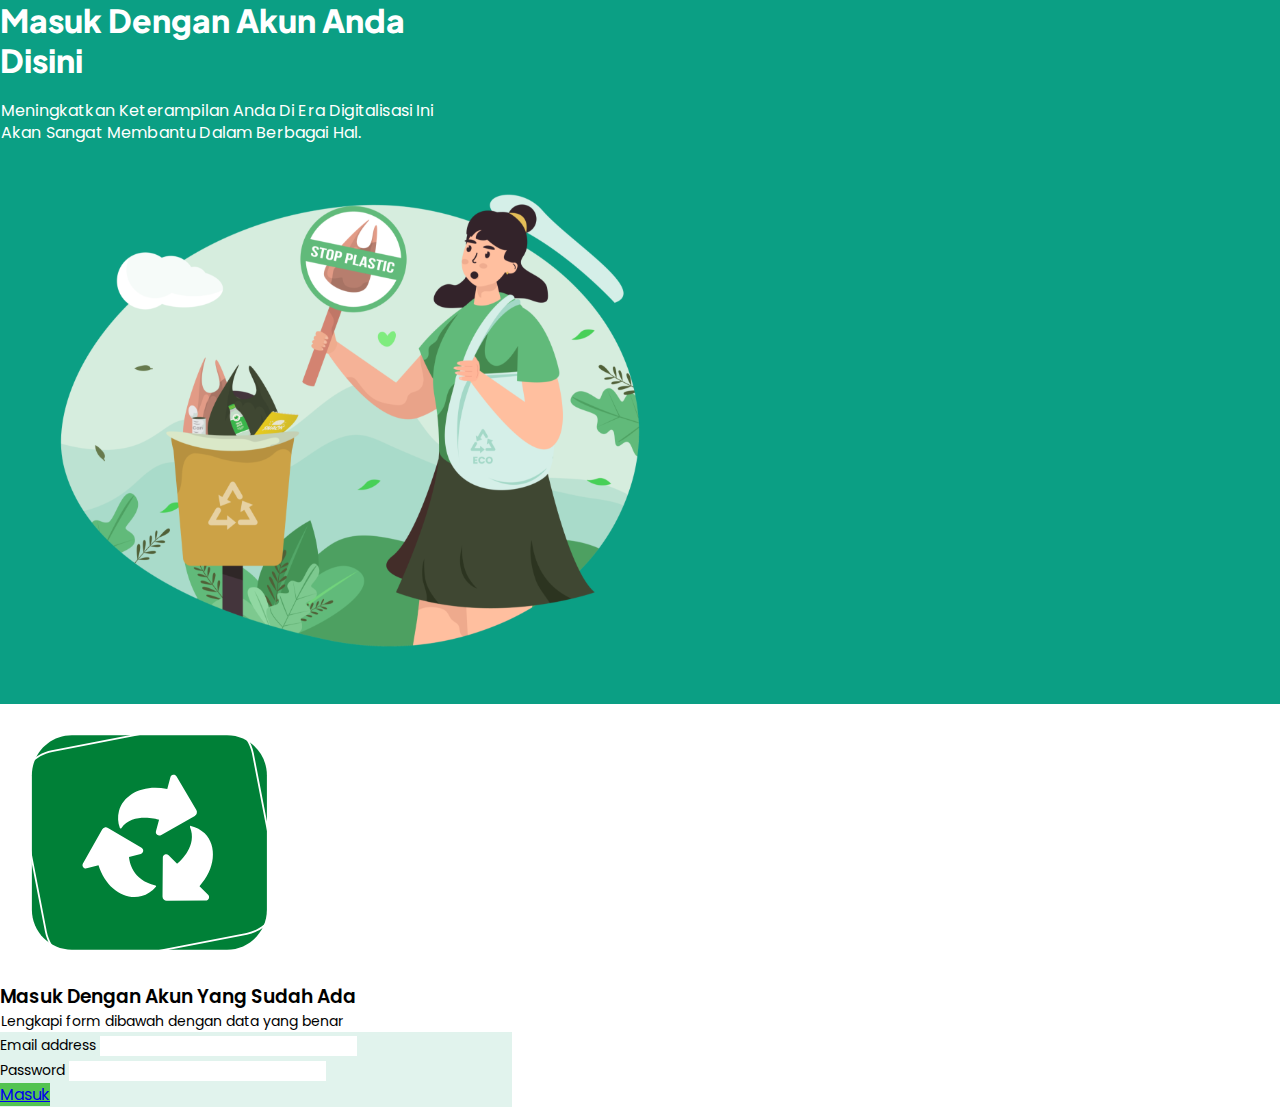
<file: login.html>
<!DOCTYPE html>
<html lang="en">

<head>
    <meta charset="UTF-8">
    <meta name="viewport" content="width=device-width, initial-scale=1.0">
    <meta http-equiv="X-UA-Compatible" content="ie=edge">
    <title>Login</title>

    <link href="https://cdn.jsdelivr.net/npm/bootstrap@5.2.3/dist/css/bootstrap.min.css" rel="stylesheet"
        integrity="sha384-rbsA2VBKQhggwzxH7pPCaAqO46MgnOM80zW1RWuH61DGLwZJEdK2Kadq2F9CUG65" crossorigin="anonymous">

    <link rel="stylesheet" href="assets/css/style.css">

    <link rel="preconnect" href="https://fonts.googleapis.com">
    <link rel="preconnect" href="https://fonts.gstatic.com" crossorigin>
    <link
        href="https://fonts.googleapis.com/css2?family=Plus+Jakarta+Sans:ital,wght@0,400;0,500;0,600;0,700;1,400;1,500;1,600;1,700&display=swap"
        rel="stylesheet">
</head>

<body>
    <section style="overflow-x: hidden;">
        <div class="row vh-100">
            <div class="col-5 bg-green py-5 px-5 text-center">
                <h1 class="header-login mt-5">Masuk Dengan Akun Anda <br> disini</h1>
                <p class="caption-login">
                    meningkatkan keterampilan Anda di era digitalisasi ini <br> akan sangat membantu dalam berbagai hal.
                </p>

                <img src="assets/images/hero-img.svg" alt="" width="700">
            </div>
            <div class="col-7 py-5 px-5">
                <div class="text-center">
                    <img src="assets/images/traspoint-logo.svg" alt="">
                    <h3 class="mt-5 fw-bold">Masuk Dengan Akun Yang Sudah Ada</h3>
                    <p>Lengkapi form dibawah dengan data yang benar</p>
                </div>
                <div class="card mx-auto border-0 bg-card-register mt-5" style="width: 32rem;">
                    <div class="card-body p-5">
                        <form>


                            <div class="mb-3">
                                <label for="email" class="form-label">Email address</label>
                                <input type="email" class="form-control form-control-lg" id="email"
                                    aria-describedby="emailHelp" name="email">
                            </div>
                            <div class="mb-3">
                                <label for="password" class="form-label">Password</label>
                                <input type="password" class="form-control form-control-lg" id="password"
                                    name="password">
                            </div>


                            <a href="index.html" type="submit"
                                class="btn btn-signup bgTheme text-white mt-3 shadow-none w-100 p-3">Masuk</a>
                        </form>
                    </div>
                </div>
            </div>
        </div>
    </section>

    <script src="https://cdn.jsdelivr.net/npm/bootstrap@5.2.3/dist/js/bootstrap.bundle.min.js"
        integrity="sha384-kenU1KFdBIe4zVF0s0G1M5b4hcpxyD9F7jL+jjXkk+Q2h455rYXK/7HAuoJl+0I4" crossorigin="anonymous">
        </script>
</body>

</html>
</file>
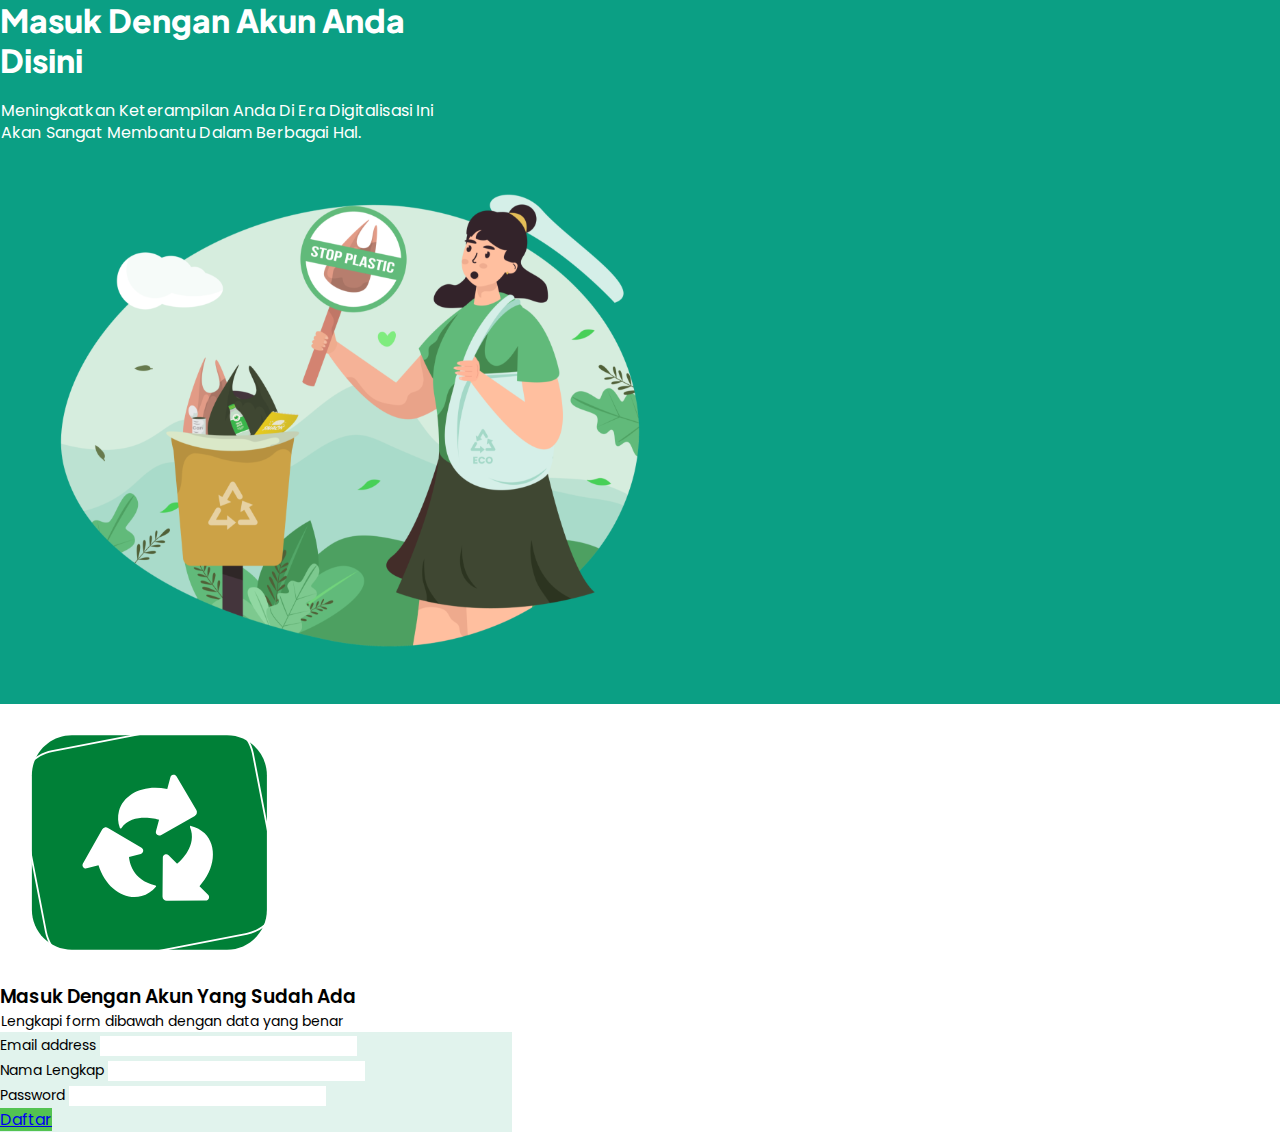
<file: register.html>
<!DOCTYPE html>
<html lang="en">

<head>
    <meta charset="UTF-8">
    <meta name="viewport" content="width=device-width, initial-scale=1.0">
    <meta http-equiv="X-UA-Compatible" content="ie=edge">
    <title>Register</title>

    <link href="https://cdn.jsdelivr.net/npm/bootstrap@5.2.3/dist/css/bootstrap.min.css" rel="stylesheet"
        integrity="sha384-rbsA2VBKQhggwzxH7pPCaAqO46MgnOM80zW1RWuH61DGLwZJEdK2Kadq2F9CUG65" crossorigin="anonymous">

    <link rel="stylesheet" href="assets/css/style.css">

    <link rel="preconnect" href="https://fonts.googleapis.com">
    <link rel="preconnect" href="https://fonts.gstatic.com" crossorigin>
    <link
        href="https://fonts.googleapis.com/css2?family=Plus+Jakarta+Sans:ital,wght@0,400;0,500;0,600;0,700;1,400;1,500;1,600;1,700&display=swap"
        rel="stylesheet">
</head>

<body>
    <section style="overflow-x: hidden;">
        <div class="row vh-100">
            <div class="col-5 bg-green py-5 px-5 text-center">
                <h1 class="header-login mt-5">Masuk Dengan Akun Anda <br> disini</h1>
                <p class="caption-login">
                    meningkatkan keterampilan Anda di era digitalisasi ini <br> akan sangat membantu dalam berbagai hal.
                </p>

                <img src="assets/images/hero-img.svg" alt="" width="700">
            </div>
            <div class="col-7 py-5 px-5">
                <div class="text-center">
                    <img src="assets/images/traspoint-logo.svg" alt="">
                    <h3 class="mt-5 fw-bold">Masuk Dengan Akun Yang Sudah Ada</h3>
                    <p>Lengkapi form dibawah dengan data yang benar</p>
                </div>
                <div class="card mx-auto border-0 bg-card-register mt-5" style="width: 32rem;">
                    <div class="card-body p-5">
                        <form>


                            <div class="mb-3">
                                <label for="email" class="form-label">Email address</label>
                                <input type="email" class="form-control form-control-lg" id="email"
                                    aria-describedby="emailHelp" name="email">
                            </div>
                            <div class="mb-3">
                                <label for="Nama Lengkap" class="form-label">Nama Lengkap</label>
                                <input type="text" class="form-control form-control-lg" id="Nama Lengkap"
                                    name="Nama Lengkap">
                            </div>
                            <div class="mb-3">
                                <label for="password" class="form-label">Password</label>
                                <input type="password" class="form-control form-control-lg" id="password"
                                    name="password">
                            </div>


                            <a href="index.html" type="submit"
                                class="btn btn-signup bgTheme text-white mt-3 shadow-none w-100 p-3">Daftar</a>
                        </form>
                    </div>
                </div>
            </div>
        </div>
    </section>

    <script src="https://cdn.jsdelivr.net/npm/bootstrap@5.2.3/dist/js/bootstrap.bundle.min.js"
        integrity="sha384-kenU1KFdBIe4zVF0s0G1M5b4hcpxyD9F7jL+jjXkk+Q2h455rYXK/7HAuoJl+0I4" crossorigin="anonymous">
        </script>
</body>

</html>
</file>
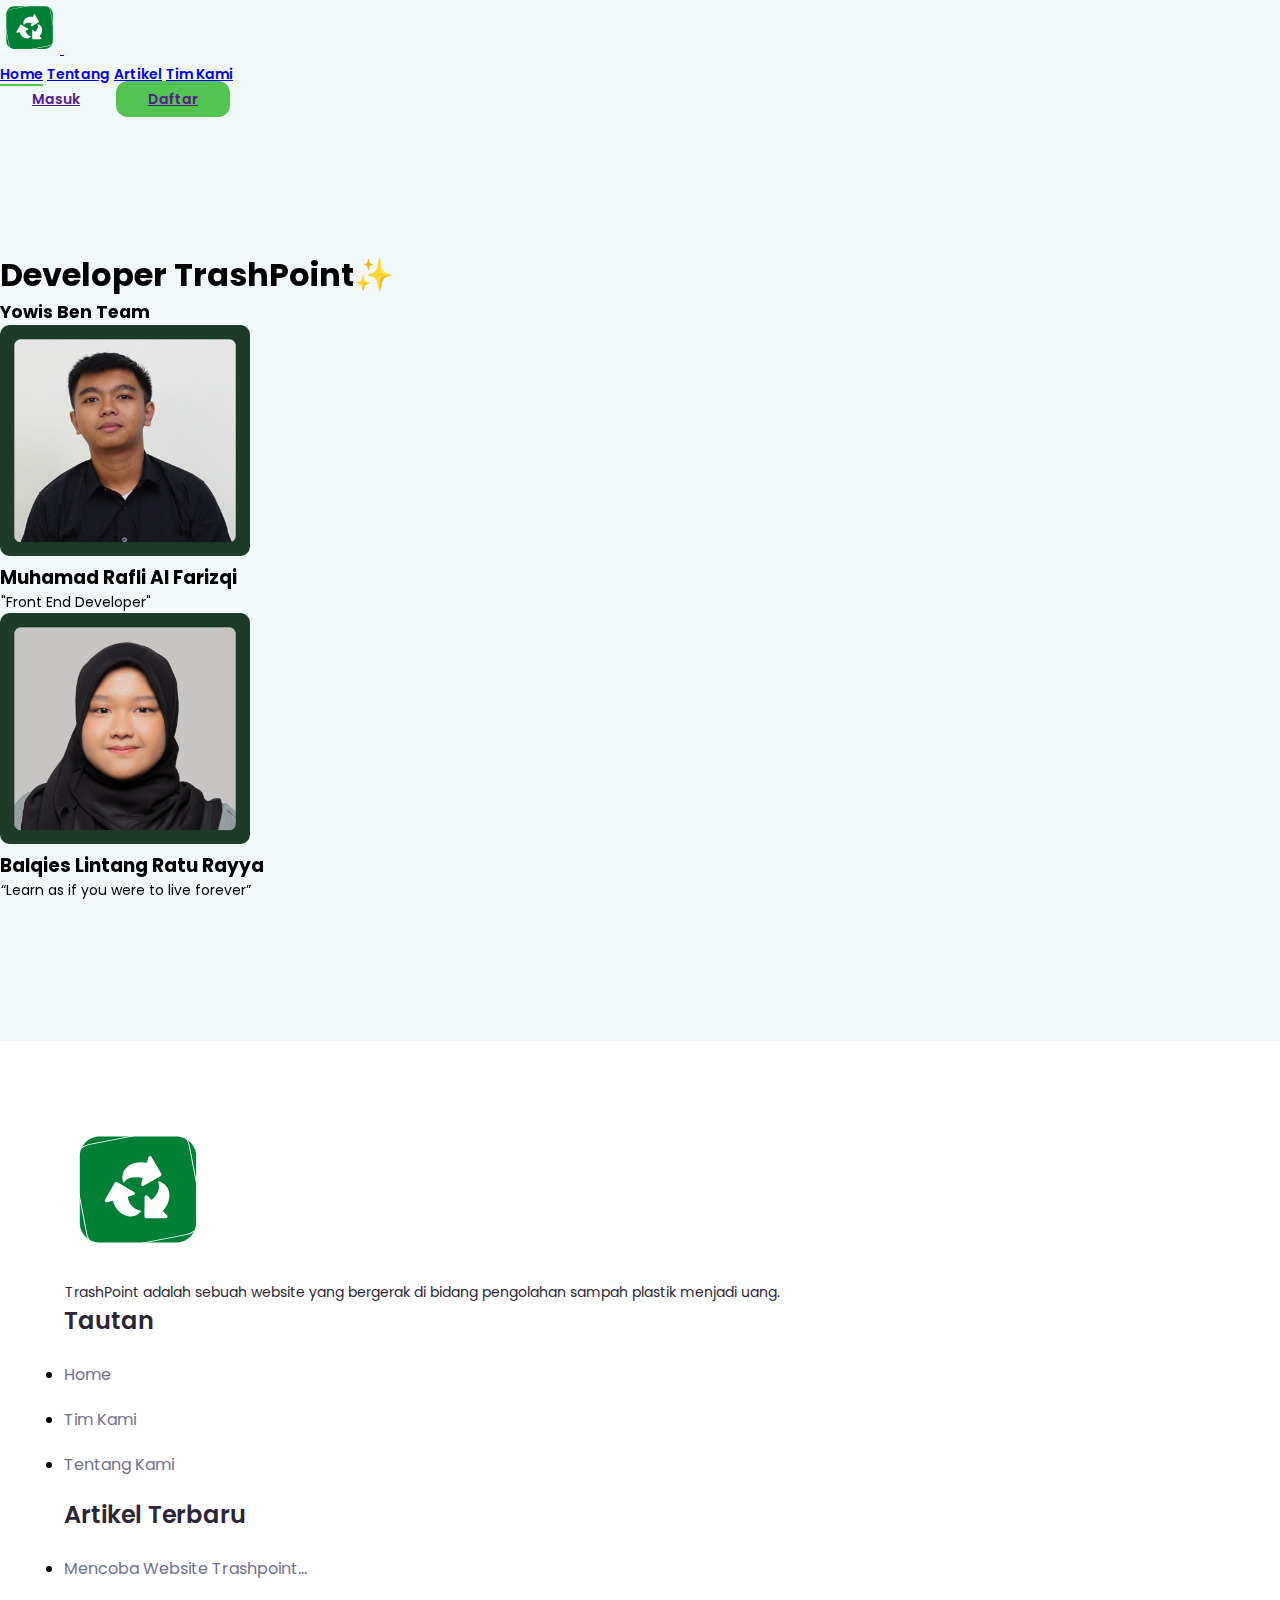
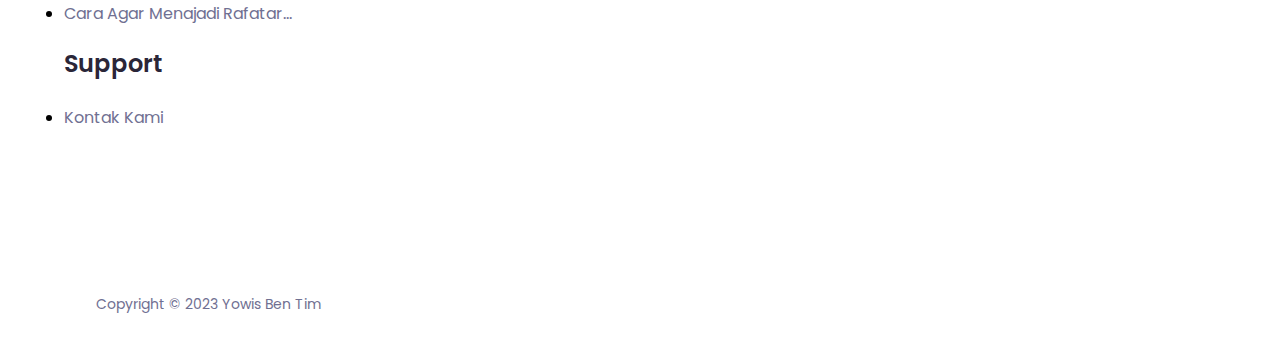
<file: team.html>
<!doctype html>
<html lang="en">

<head>
    <meta charset="utf-8">
    <meta name="viewport" content="width=device-width, initial-scale=1">
    <title>Trash Point</title>

    <link href="https://cdn.jsdelivr.net/npm/bootstrap@5.2.3/dist/css/bootstrap.min.css" rel="stylesheet"
        integrity="sha384-rbsA2VBKQhggwzxH7pPCaAqO46MgnOM80zW1RWuH61DGLwZJEdK2Kadq2F9CUG65" crossorigin="anonymous">

    <link rel="stylesheet" href="assets/css/style.css">
    <link href="https://unpkg.com/aos@2.3.1/dist/aos.css" rel="stylesheet">
</head>

<body style="background-color: #F0F8FA ;">
    <nav class="navbar navbar-expand-lg navbar-light position-fixed top-0 w-100 py-lg-3 bg-white shadow-sm">
        <div class="container">
            <a class="navbar-brand" href="index.html">
                <img src="assets/images/traspoint-logo.svg" alt="" srcset="" width="60">
            </a>
            <button class="navbar-toggler" type="button" data-bs-toggle="collapse"
                data-bs-target="#navbarSupportedContent" aria-controls="navbarSupportedContent" aria-expanded="false"
                aria-label="Toggle navigation">
                <span class="navbar-toggler-icon"></span>
            </button>

            <div class="collapse navbar-collapse" id="navbarSupportedContent">

                <div class="navbar-nav mx-auto mt-2 mt-lg-0 ">
                    <a class="nav-link me-4 active" href="index.html">Home</a>
                    <a class="nav-link me-4 " href="about.html">Tentang</a>
                    <a class="nav-link me-4 " href="artikel.html">Artikel</a>

                    <a class="nav-link me-4 " href="team.html">Tim Kami</a>
                </div>
                <div class="navbar-nav">
                    <a href="" class="btn text-decoration-none login me-3 shadow-none">Masuk</a>
                    <a href="" class="btn btn-signup bgTheme text-white  shadow-none">Daftar</a>
                </div>
            </div>
        </div>
    </nav>

    <div class="team-section">
        <div class="container-xxl mx-auto main">
            <h1 class="text-center text-black" data-aos="fade-up" data-aos-delay="100">Developer
                TrashPoint✨</h1>
            <h5 class="text-center text-black" data-aos="fade-up" data-aos-delay="200">Yowis Ben Team</h5>
            <div class="row mt-5">
                <div class="col-sm-6">
                    <div class="card mt-2 bg-transparent text-black text-center border-0" data-aos="fade-up"
                        data-aos-delay="300">
                        <img src="assets/images/rafli.png" class="mx-auto" alt="..." width="250">
                        <div class="card-body mt-3">
                            <h3 class="card-title text-black">Muhamad Rafli Al Farizqi</h3>
                            <p class="card-text-caption text-black">
                                "Front End Developer"
                            </p>

                        </div>
                    </div>
                </div>
                <div class="col-sm-6">
                    <div class="card mt-2 bg-transparent text-black text-center border-0 " data-aos="fade-up"
                        data-aos-delay="400">
                        <img src="assets/images/raya.png" class="mx-auto" alt="..." width="250">
                        <div class="card-body mt-3">
                            <h3 class="card-title text-black">Balqies Lintang Ratu Rayya</h3>
                            <p class="card-text-caption text-black">
                                “Learn as if you were to live forever”
                            </p>

                        </div>
                    </div>
                </div>

            </div>
        </div>
    </div>
    <section class="h-100 w-100" style="box-sizing: border-box; background-color: #FFF; margin-bottom: 0px !important;">
        <div class="footer-2-3 container-xxl mx-auto position-relative p-0" style="font-family: 'Poppins', sans-serif">
            <div class="list-footer">
                <div class="row gap-md-0 gap-3">
                    <div class="col-lg-4 col-md-6">
                        <div class="">
                            <div class="list-space">
                                <img src="assets/images/traspoint-logo.svg" alt="footer" width="150">
                            </div>
                            <p class="text-base">
                                TrashPoint adalah sebuah website yang bergerak di bidang pengolahan sampah plastik
                                menjadi uang.
                            </p>
                        </div>
                    </div>
                    <div class="col-lg-3 col-md-6">
                        <h2 class="footer-text-title text-base">Tautan</h2>
                        <ul class="list-unstyled">
                            <li class="list-space">
                                <a href="index.html" class="list-menu">Home</a>
                            </li>
                            <li class="list-space">
                                <a href="team.html" class="list-menu">Tim Kami</a>
                            </li>
                            <li class="list-space">
                                <a href="about.html" class="list-menu">Tentang Kami</a>
                            </li>

                        </ul>
                    </div>
                    <div class="col-lg-3 col-md-6">
                        <h2 class="footer-text-title text-base">Artikel Terbaru</h2>
                        <ul class="list-unstyled">
                            <li class="list-space">
                                <a href="product.html" class="list-menu">Mencoba Website Trashpoint...</a>
                            </li>
                            <li class="list-space">
                                <a href="product.html" class="list-menu">Cara Agar Menajadi Rafatar...</a>
                            </li>
                        </ul>
                    </div>

                    <div class="col-lg-2 col-md-6">
                        <h2 class="footer-text-title text-base">Support</h2>
                        <ul class="list-unstyled">

                            <li class="list-space">
                                <a href="contact.html" class="list-menu">Kontak Kami</a>
                            </li>
                        </ul>
                    </div>
                </div>
            </div>

            <div class="border-color info-footer">

                <div class="mx-auto d-flex flex-column flex-lg-row align-items-center footer-info-space gap-4">
                    <div class="d-flex title-font font-medium align-items-center gap-4">

                    </div>
                    <nav class="mx-auto d-flex flex-wrap align-items-center justify-content-center gap-4">
                        <p style="margin: 0">Copyright © 2023 Yowis Ben Tim</p>
                    </nav>
                    <nav class="d-flex flex-lg-row flex-column align-items-center justify-content-center">

                    </nav>
                </div>
            </div>
        </div>
    </section>


    <script src="assets/js/jquery-3.6.0.min.js"></script>
    <script src="assets/js/script.js"></script>
    <script src="https://cdn.jsdelivr.net/npm/bootstrap@5.2.3/dist/js/bootstrap.bundle.min.js"
        integrity="sha384-kenU1KFdBIe4zVF0s0G1M5b4hcpxyD9F7jL+jjXkk+Q2h455rYXK/7HAuoJl+0I4"
        crossorigin="anonymous"></script>
    <script src="https://unpkg.com/aos@2.3.1/dist/aos.js"></script>

    <script>
        AOS.init();
    </script>
</body>

</html>
</file>
<file: assets/css/style.css>
@import url('https://fonts.googleapis.com/css2?family=Poppins:ital,wght@0,300;0,400;0,500;0,600;0,700;0,800;1,300;1,400;1,500;1,600;1,700&display=swap');




* {
    margin: 0;
    padding: 0;
    box-sizing: border-box;
    font-family: "Poppins";
}

.baseColor {
    color: #0084ff !important;
}

.themeColor {
    color: #ff6600;

}

.bgTheme {
    background-color: #53C351;
}

.bgTheme:hover {
    background-color: #58cf56;
}

.bgColor {
    background-color: #0084ff;
}


.bgHover:hover {
    background-color: #1c91ffda;
}

.bgHover:active {
    background-color: #1c91ffda;
}

.btn-outline-base {
    color: #0084ff;
    border: 1px solid #0084ff;
}

.btn-outline-base:hover {
    color: white;
    background-color: #0084ff;
}

h5 {
    font-size: 17.5px;
}

.rounded-12 {
    border-radius: 12px;
}

.text-base {
    color: #2a2638 !important;
}

.text-sm {
    font-size: 12px;
}

.text-secondary {
    color: rgb(155, 162, 180) !important;
}

.text-secondary-light {
    color: rgb(203, 209, 223);
}

.bg-secondary-light {
    background-color: rgb(203, 209, 223);
}

.fw-bold {
    font-weight: 600 !important;
}

.fw-bolder {
    font-weight: 700 !important;
}

.shadow-base {
    box-shadow: -4px 4px 20px rgba(118, 126, 148, 0.2);
}

p {
    font-size: 14px;
    margin: 0;
    margin-left: 1px;
}

label {
    font-size: 14px;
}

section {
    margin-bottom: 100px;
}

select,
input {
    border: 0 !important;
    padding: 0 !important;
    -moz-appearance: none !important;
    -webkit-appearance: none !important;
    appearance: none !important;
}

section {
    margin-bottom: 0px;
}

.position-fixed {
    z-index: 9999;
}

.navbar-expand-lg.scrolled {
    background-color: white !important;
    box-shadow: -1.5px 4px 16px rgba(118, 126, 148, 0.2);
    transition: background-color 200ms linear;
}

.navbar-expand-lg.scrolled .nav-link,
.navbar-expand-lg.scrolled .drdwn {
    color: rgba(19, 19, 19, 0.6) !important;
}

.navbar-expand-lg.scrolled .login {
    color: #0084ff !important;
    background-color: #e9e6ff;
}

.navbar .navbar-collapse a {
    font-size: 14px;
    font-weight: 600;
}

.navbar .navbar-nav a:hover {
    color: #2a2638 !important;
}

.navbar .navbar-nav .active {
    border-bottom: 2px solid #53C351;

}

.navbar .btn-signup,
.navbar-expand-lg .login,
.btn-login {
    border-radius: 12px;
    padding: 7.6px 32px 8px 32px;
}

.navbar .navbar-nav a:hover.btn-signup:hover {
    color: white !important;
}

.hero {
    background-color: #1C3A27;
    padding: 100px 0px;
    color: white;
}

@media (min-width: 767px) {

    .hero-text {
        margin-top: 140px !important;
    }


}


#whychose-section-main,
#howhelp-section-main,
#articel-section-main {
    padding-top: 70px;
}

.howhelp-section img {
    border-radius: 12px;
}

.articel-section {
    background-color: #F0F8FA;
}

.whychose-section {
    min-height: 720px;
    background: #F0F8FA;
    background-position: center;
    background-repeat: no-repeat;
    background-size: cover;
}

.text-salam {
    line-height: 39px;
    color: #474A4D;
    font-weight: bold;
    font-size: 2rem;
}

.card-chose {
    background: #FFFFFF;
    box-shadow: 0px 4px 8px rgb(0 83 77 / 20%);
    border-radius: 15px 5px;
    padding: 20px;
    margin-bottom: 20px;
    transition: 0.3s;
    min-height: 260px;
}

.card-chose:hover {
    box-shadow: 0px 4px 8px rgb(0 83 77 / 20%) !important;
    transition: 0.3s;
    scale: 1.02;
}

.howhelp-section {
    background: #ffffff;
    padding: 20px 0px;
}


.team-section {
    padding: 140px 0px !important;
    background-color: #F0F8FA !important;
}

@media (min-width: 767px) {

    .howhelp-section,
    .team-section {
        background: #ffffff;
        padding: 60px 0px;
    }



}

.card.card-training {
    background: #ffff;
    border: 1px !important;
    border-radius: 14px;

}


.card-training a.card-body {
    text-decoration: none;
}

.card-training .card-body .card-title {
    color: #03173C !important;
    font-weight: 500;
    font-size: 18px !important;
}

.card-training .card-body p {
    font-weight: 500;
    font-size: 16px;
    color: rgba(19, 19, 19, 0.5);
}

.card-training .card-body .price {
    font-weight: 600;
    font-size: 18px;
    color: #4F94D7;
}

.card-training .card-body span.off {
    color: #F48C06;
}

.card-training .card-body span.on {
    color: #0B9F84;
}

.training,
.articel {
    margin-bottom: 40px;
}

.card-img-top {
    width: 100%;
    height: 180px;
    background-position: center;
    background-size: cover;
    background-repeat: no-repeat;
    border-radius: 14px;
}

.card.card-training {
    min-height: 365px;
    transition: 0.3s;
}

.card.card-training:hover {
    box-shadow: 0 0 10px #53C351 !important;

}



.properties h2,
.service h2,
.offer h2 {
    line-height: 46px;
}

.properties .header .deskripsi {
    line-height: 26px;
    width: 36%;
}

.properties .properties-list {
    width: 102%;
    cursor: grab;
    user-select: none;
    margin-left: -28px;
    overflow-x: scroll;
    overflow-y: unset;
}

.properties .properties-list::-webkit-scrollbar {
    width: 0;
}

.properties .properties-list.active {
    cursor: grabbing;
    cursor: -webkit-grabbing;
}

.properties .properties-list .property {
    top: 0px;
    width: 270px;
    height: 300px;
    flex-shrink: 0;
    border-radius: 12px;
    margin: 0 26px;
    overflow: hidden;
    transition: all ease 0.3s;
    box-shadow: 0px 0px 20px rgba(133, 143, 177, 0.2);
}

.properties .properties-list .property.transport {
    top: 0px;
    width: 400px;
    height: auto;
    flex-shrink: 0;
    border-radius: 12px;
    margin: 0 26px;
    overflow: hidden;
    transition: all ease 0.3s;
}

.properties .properties-list .property .rating {

    background-color: #f5f2ff;
    padding: 6px 14px 4px 14px;
    border-radius: 20px;
    margin-left: -2px;
}

.properties .properties-list .property:hover {
    top: -4px;
    box-shadow: 0px 0px 20px rgba(133, 143, 177, 0.2);
}

.properties .properties-list .property .card-img-top,
.related .card-img-top {
    width: 100%;
    height: 180px;
    background-position: center;
    background-size: cover;
    background-repeat: no-repeat;
    border-radius: 6px;
}

.footer-2-3 .list-space {
    margin-bottom: 1.25rem;
}

.footer-2-3 .footer-text-title {
    font: 600 1.5rem Poppins, sans-serif;
    margin-bottom: 1.5rem;
}

.footer-2-3 .list-menu {
    color: #707092;
    text-decoration: none !important;
}

.footer-2-3 .list-menu:hover {
    color: #ffffff;
}

.footer-2-3 hr.hr {
    margin: 0;
    border: 0;
    border-top: 1px solid rgba(46, 46, 90, 1);
}

.footer-2-3 .border-color {
    color: #707092;
}

.footer-2-3 .footer-link {
    color: #707092;
}

.footer-2-3 .footer-link:hover {
    color: #ffffff;
}

.footer-2-3 .social-media-c:hover circle,
.footer-2-3 .social-media-p:hover path {
    fill: #ffffff;
}

.content-8-4 .social-media-c:hover circle,
.content-8-4 .social-media-p:hover path {
    fill: #ffffff;
}

.footer-2-3 .footer-info-space {
    padding-top: 3rem;
}

.footer-2-3 .list-footer {
    padding: 5rem 1rem 3rem 1rem;
}

.footer-2-3 .info-footer {
    padding: 0 1rem 3rem;
}

@media (min-width: 576px) {
    .footer-2-3 .list-footer {
        padding: 5rem 2rem 3rem 2rem;
    }

    .footer-2-3 .info-footer {
        padding: 0 2rem 3rem;
    }
}

@media (min-width: 768px) {
    .footer-2-3 .list-footer {
        padding: 5rem 4rem 6rem 4rem;
    }

    .footer-2-3 .info-footer {
        padding: 0 4rem 3rem;
    }
}

@media (min-width: 992px) {


    .footer-2-3 .info-footer {
        padding: 0 6rem 3rem;
    }
}

.bg-green {
    background-color: #0B9F84;
}

.header-login {
    color: white;
    font-family: 'Plus Jakarta Sans';
    font-style: normal;
    font-weight: 800;
    font-size: 32px;
    line-height: 40px;
    text-transform: capitalize;
}

.caption-login {

    font-style: normal;
    font-weight: 400;
    font-size: 16px;
    line-height: 22px;

    letter-spacing: 0.01em;
    text-transform: capitalize;

    color: #FFFFFF;

    margin-top: 20px;
}

.bg-card-register {
    background-color: #E1F3ED;
}
</file>
